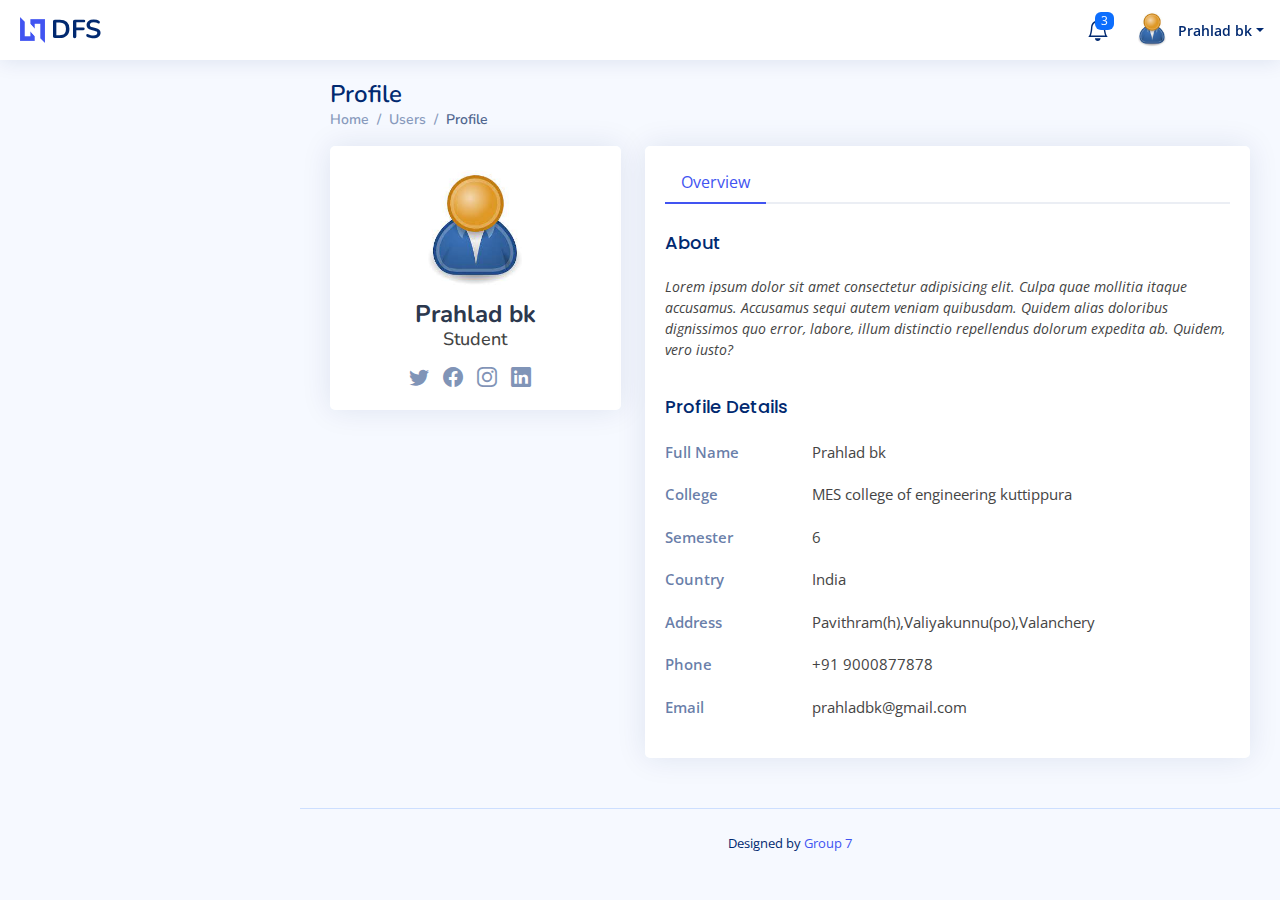
<file: ouruserprofile.html>
<!DOCTYPE html>
<html lang="en">

<head>
  <meta charset="utf-8">
  <meta content="width=device-width, initial-scale=1.0" name="viewport">

  <title>Student profile |DFS</title>
  <meta content="" name="description">
  <meta content="" name="keywords">

  <!-- Favicons -->
  <link href="assets/img/favicon.png" rel="icon">
  <link href="assets/img/apple-touch-icon.png" rel="apple-touch-icon">

  <!-- Google Fonts -->
  <link href="https://fonts.gstatic.com" rel="preconnect">
  <link href="https://fonts.googleapis.com/css?family=Open+Sans:300,300i,400,400i,600,600i,700,700i|Nunito:300,300i,400,400i,600,600i,700,700i|Poppins:300,300i,400,400i,500,500i,600,600i,700,700i" rel="stylesheet">

  <!-- Vendor CSS Files -->
  <link href="assets/vendor/bootstrap/css/bootstrap.min.css" rel="stylesheet">
  <link href="assets/vendor/bootstrap-icons/bootstrap-icons.css" rel="stylesheet">
  <link href="assets/vendor/boxicons/css/boxicons.min.css" rel="stylesheet">
  <link href="assets/vendor/quill/quill.snow.css" rel="stylesheet">
  <link href="assets/vendor/quill/quill.bubble.css" rel="stylesheet">
  <link href="assets/vendor/remixicon/remixicon.css" rel="stylesheet">
  <link href="assets/vendor/simple-datatables/style.css" rel="stylesheet">

 
  <link href="assets/css/style.css" rel="stylesheet">

</head>

<body>

  <!-- ======= Header ======= -->
  <header id="header" class="header fixed-top d-flex align-items-center">

    <div class="d-flex align-items-center justify-content-between">
      <a href="index.html" class="logo d-flex align-items-center">
        <img src="assets/img/logo.png" alt="">
        <span class="d-none d-lg-block">DFS</span>
      </a>
    </div>

    <nav class="header-nav ms-auto">
      <ul class="d-flex align-items-center">

        

        <li class="nav-item dropdown">

          <a class="nav-link nav-icon" href="#" data-bs-toggle="dropdown">
            <i class="bi bi-bell"></i>
            <span class="badge bg-primary badge-number">3</span>
          </a>

          <ul class="dropdown-menu dropdown-menu-end dropdown-menu-arrow notifications">
            <li class="dropdown-header">
              You have 3 new notifications
              <a href="#"><span class="badge rounded-pill bg-primary p-2 ms-2">View all</span></a>
            </li>
            <li>
              <hr class="dropdown-divider">
            </li>

            <li class="notification-item">
              <i class="bi bi-exclamation-circle text-warning"></i>
              <div>
                <h4>Duty Leave</h4>
                <p>As part for the placement day.</p>
                <p>30 min. ago</p>
              </div>
            </li>

            <li>
              <hr class="dropdown-divider">
            </li>

            <li class="notification-item">
              <i class="bi bi-x-circle text-danger"></i>
              <div>
                <h4>Sick Leave</h4>
                <p>	As I was suffering from fever...</p>
                <p>1 hr. ago</p>
              </div>
            </li>

            <li>
              <hr class="dropdown-divider">
            </li>

            <li class="notification-item">
              <i class="bi bi-check-circle text-success"></i>
              <div>
                <h4>Season ticket</h4>
                <p>Application for train ticket.</p>
                <p>2 hrs. ago</p>
              </div>
            </li>

            <li>
              <hr class="dropdown-divider">
            </li>

            <li>
              <hr class="dropdown-divider">
            </li>
            <li class="dropdown-footer">
              <a href="#">Show all notifications</a>
            </li>

          </ul>

        </li>

        <li class="nav-item dropdown pe-3">

          <a class="nav-link nav-profile d-flex align-items-center pe-0" href="#" data-bs-toggle="dropdown">
            <img src="assets/img/prof.jpg" alt="Profile" class="rounded-circle">
            <span class="d-none d-md-block dropdown-toggle ps-2">Prahlad bk</span>
          </a><!-- End Profile Iamge Icon -->

          <ul class="dropdown-menu dropdown-menu-end dropdown-menu-arrow profile">
            <li class="dropdown-header">
              <h6>Prahlad bk</h6>
              <span>Student</span>
            </li>
            <li>
              <hr class="dropdown-divider">
            </li>

            <li>
              <a class="dropdown-item d-flex align-items-center" href="users-profile.html">
                <i class="bi bi-person"></i>
                <span>My Profile</span>
              </a>
            </li>
            <li>
              <hr class="dropdown-divider">
            </li>
            <li>
              <hr class="dropdown-divider">
            </li>

        
            <li>
              <hr class="dropdown-divider">
            </li>

            <li>
              <a class="dropdown-item d-flex align-items-center" href="#">
                <i class="bi bi-box-arrow-right"></i>
                <span>Sign Out</span>
              </a>
            </li>

          </ul>
        </li>

      </ul>
    </nav>

  </header><!-- End Header -->

  
  <main id="main" class="main">

    <div class="pagetitle">
      <h1>Profile</h1>
      <nav>
        <ol class="breadcrumb">
          <li class="breadcrumb-item"><a href="index.html">Home</a></li>
          <li class="breadcrumb-item">Users</li>
          <li class="breadcrumb-item active">Profile</li>
        </ol>
      </nav>
    </div>

    <section class="section profile">
      <div class="row">
        <div class="col-xl-4">

          <div class="card">
            <div class="card-body profile-card pt-4 d-flex flex-column align-items-center">

              <img src="assets/img/prof.jpg" alt="Profile" class="rounded-circle">
              <h2>Prahlad bk</h2>
              <h3>Student</h3>
              <div class="social-links mt-2">
                <a href="#" class="twitter"><i class="bi bi-twitter"></i></a>
                <a href="#" class="facebook"><i class="bi bi-facebook"></i></a>
                <a href="#" class="instagram"><i class="bi bi-instagram"></i></a>
                <a href="#" class="linkedin"><i class="bi bi-linkedin"></i></a>
              </div>
            </div>
          </div>

        </div>

        <div class="col-xl-8">

          <div class="card">
            <div class="card-body pt-3">
              <!-- Bordered Tabs -->
              <ul class="nav nav-tabs nav-tabs-bordered">

                <li class="nav-item">
                  <button class="nav-link active" data-bs-toggle="tab" data-bs-target="#profile-overview">Overview</button>
                </li>

                
              </ul>
              <div class="tab-content pt-2">

                <div class="tab-pane fade show active profile-overview" id="profile-overview">
                  <h5 class="card-title">About</h5>
                  <p class="small fst-italic">Lorem ipsum dolor sit amet consectetur adipisicing elit. Culpa quae mollitia itaque accusamus. Accusamus sequi autem veniam quibusdam. Quidem alias doloribus dignissimos quo error, labore, illum distinctio repellendus dolorum expedita ab. Quidem, vero iusto?</p>

                  <h5 class="card-title">Profile Details</h5>

                  <div class="row">
                    <div class="col-lg-3 col-md-4 label ">Full Name</div>
                    <div class="col-lg-9 col-md-8">Prahlad bk</div>
                  </div>

                  <div class="row">
                    <div class="col-lg-3 col-md-4 label">College</div>
                    <div class="col-lg-9 col-md-8">MES college of engineering kuttippura</div>
                  </div>

                  <div class="row">
                    <div class="col-lg-3 col-md-4 label">Semester</div>
                    <div class="col-lg-9 col-md-8">6</div>
                  </div>

                  <div class="row">
                    <div class="col-lg-3 col-md-4 label">Country</div>
                    <div class="col-lg-9 col-md-8">India</div>
                  </div>

                  <div class="row">
                    <div class="col-lg-3 col-md-4 label">Address</div>
                    <div class="col-lg-9 col-md-8">Pavithram(h),Valiyakunnu(po),Valanchery</div>
                  </div>

                  <div class="row">
                    <div class="col-lg-3 col-md-4 label">Phone</div>
                    <div class="col-lg-9 col-md-8">+91 9000877878</div>
                  </div>

                  <div class="row">
                    <div class="col-lg-3 col-md-4 label">Email</div>
                    <div class="col-lg-9 col-md-8">prahladbk@gmail.com</div>
                  </div>

                </div>

                <div class="tab-pane fade profile-edit pt-3" id="profile-edit">

                  <!-- Profile Edit Form -->
                  <form>
                    <div class="row mb-3">
                      <label for="profileImage" class="col-md-4 col-lg-3 col-form-label">Profile Image</label>
                      <div class="col-md-8 col-lg-9">
                        <img src="assets/img/profile-img.jpg" alt="Profile">
                        <div class="pt-2">
                          <a href="#" class="btn btn-primary btn-sm" title="Upload new profile image"><i class="bi bi-upload"></i></a>
                          <a href="#" class="btn btn-danger btn-sm" title="Remove my profile image"><i class="bi bi-trash"></i></a>
                        </div>
                      </div>
                    </div>

                    <div class="row mb-3">
                      <label for="fullName" class="col-md-4 col-lg-3 col-form-label">Full Name</label>
                      <div class="col-md-8 col-lg-9">
                        <input name="fullName" type="text" class="form-control" id="fullName" value="Kevin Anderson">
                      </div>
                    </div>

                    
                    <div class="row mb-3">
                      <label for="company" class="col-md-4 col-lg-3 col-form-label">Company</label>
                      <div class="col-md-8 col-lg-9">
                        <input name="company" type="text" class="form-control" id="company" value="Lueilwitz, Wisoky and Leuschke">
                      </div>
                    </div>

                    <div class="row mb-3">
                      <label for="Job" class="col-md-4 col-lg-3 col-form-label">Job</label>
                      <div class="col-md-8 col-lg-9">
                        <input name="job" type="text" class="form-control" id="Job" value="Web Designer">
                      </div>
                    </div>

                    <div class="row mb-3">
                      <label for="Country" class="col-md-4 col-lg-3 col-form-label">Country</label>
                      <div class="col-md-8 col-lg-9">
                        <input name="country" type="text" class="form-control" id="Country" value="USA">
                      </div>
                    </div>

                    <div class="row mb-3">
                      <label for="Address" class="col-md-4 col-lg-3 col-form-label">Address</label>
                      <div class="col-md-8 col-lg-9">
                        <input name="address" type="text" class="form-control" id="Address" value="A108 Adam Street, New York, NY 535022">
                      </div>
                    </div>

                    <div class="row mb-3">
                      <label for="Phone" class="col-md-4 col-lg-3 col-form-label">Phone</label>
                      <div class="col-md-8 col-lg-9">
                        <input name="phone" type="text" class="form-control" id="Phone" value="(436) 486-3538 x29071">
                      </div>
                    </div>

                    <div class="row mb-3">
                      <label for="Email" class="col-md-4 col-lg-3 col-form-label">Email</label>
                      <div class="col-md-8 col-lg-9">
                        <input name="email" type="email" class="form-control" id="Email" value="k.anderson@example.com">
                      </div>
                    </div>

                    <div class="row mb-3">
                      <label for="Twitter" class="col-md-4 col-lg-3 col-form-label">Twitter Profile</label>
                      <div class="col-md-8 col-lg-9">
                        <input name="twitter" type="text" class="form-control" id="Twitter" value="https://twitter.com/#">
                      </div>
                    </div>

                    <div class="row mb-3">
                      <label for="Facebook" class="col-md-4 col-lg-3 col-form-label">Facebook Profile</label>
                      <div class="col-md-8 col-lg-9">
                        <input name="facebook" type="text" class="form-control" id="Facebook" value="https://facebook.com/#">
                      </div>
                    </div>

                    <div class="row mb-3">
                      <label for="Instagram" class="col-md-4 col-lg-3 col-form-label">Instagram Profile</label>
                      <div class="col-md-8 col-lg-9">
                        <input name="instagram" type="text" class="form-control" id="Instagram" value="https://instagram.com/#">
                      </div>
                    </div>

                    <div class="row mb-3">
                      <label for="Linkedin" class="col-md-4 col-lg-3 col-form-label">Linkedin Profile</label>
                      <div class="col-md-8 col-lg-9">
                        <input name="linkedin" type="text" class="form-control" id="Linkedin" value="https://linkedin.com/#">
                      </div>
                    </div>

                    <div class="text-center">
                      <button type="submit" class="btn btn-primary">Save Changes</button>
                    </div>
                  </form><!-- End Profile Edit Form -->

                </div>

                <div class="tab-pane fade pt-3" id="profile-settings">

                  <!-- Settings Form -->
                  <form>

                    <div class="row mb-3">
                      <label for="fullName" class="col-md-4 col-lg-3 col-form-label">Email Notifications</label>
                      <div class="col-md-8 col-lg-9">
                        <div class="form-check">
                          <input class="form-check-input" type="checkbox" id="changesMade" checked>
                          <label class="form-check-label" for="changesMade">
                            Changes made to your account
                          </label>
                        </div>
                        <div class="form-check">
                          <input class="form-check-input" type="checkbox" id="newProducts" checked>
                          <label class="form-check-label" for="newProducts">
                            Information on new products and services
                          </label>
                        </div>
                        <div class="form-check">
                          <input class="form-check-input" type="checkbox" id="proOffers">
                          <label class="form-check-label" for="proOffers">
                            Marketing and promo offers
                          </label>
                        </div>
                        <div class="form-check">
                          <input class="form-check-input" type="checkbox" id="securityNotify" checked disabled>
                          <label class="form-check-label" for="securityNotify">
                            Security alerts
                          </label>
                        </div>
                      </div>
                    </div>

                    <div class="text-center">
                      <button type="submit" class="btn btn-primary">Save Changes</button>
                    </div>
                  </form><!-- End settings Form -->

                </div>

                <div class="tab-pane fade pt-3" id="profile-change-password">
                  <!-- Change Password Form -->
                  <form>

                    <div class="row mb-3">
                      <label for="currentPassword" class="col-md-4 col-lg-3 col-form-label">Current Password</label>
                      <div class="col-md-8 col-lg-9">
                        <input name="password" type="password" class="form-control" id="currentPassword">
                      </div>
                    </div>

                    <div class="row mb-3">
                      <label for="newPassword" class="col-md-4 col-lg-3 col-form-label">New Password</label>
                      <div class="col-md-8 col-lg-9">
                        <input name="newpassword" type="password" class="form-control" id="newPassword">
                      </div>
                    </div>

                    <div class="row mb-3">
                      <label for="renewPassword" class="col-md-4 col-lg-3 col-form-label">Re-enter New Password</label>
                      <div class="col-md-8 col-lg-9">
                        <input name="renewpassword" type="password" class="form-control" id="renewPassword">
                      </div>
                    </div>

                    <div class="text-center">
                      <button type="submit" class="btn btn-primary">Change Password</button>
                    </div>
                  </form><!-- End Change Password Form -->

                </div>

              </div><!-- End Bordered Tabs -->

            </div>
          </div>

        </div>
      </div>
    </section>

  </main>
  <!-- End #main -->

  <!-- ======= Footer ======= -->
  <footer id="footer" class="footer">
    
    <div class="credits">
      Designed by <a href="#">Group 7</a>
    </div>
  </footer><!-- End Footer -->

  <a href="#" class="back-to-top d-flex align-items-center justify-content-center"><i class="bi bi-arrow-up-short"></i></a>

  <!-- Vendor JS Files -->
  <script src="assets/vendor/apexcharts/apexcharts.min.js"></script>
  <script src="assets/vendor/bootstrap/js/bootstrap.bundle.min.js"></script>
  <script src="assets/vendor/chart.js/chart.min.js"></script>
  <script src="assets/vendor/echarts/echarts.min.js"></script>
  <script src="assets/vendor/quill/quill.min.js"></script>
  <script src="assets/vendor/simple-datatables/simple-datatables.js"></script>
  <script src="assets/vendor/tinymce/tinymce.min.js"></script>
  <script src="assets/vendor/php-email-form/validate.js"></script>

  <!-- Template Main JS File -->
  <script src="assets/js/main.js"></script>

</body>

</html>
</file>
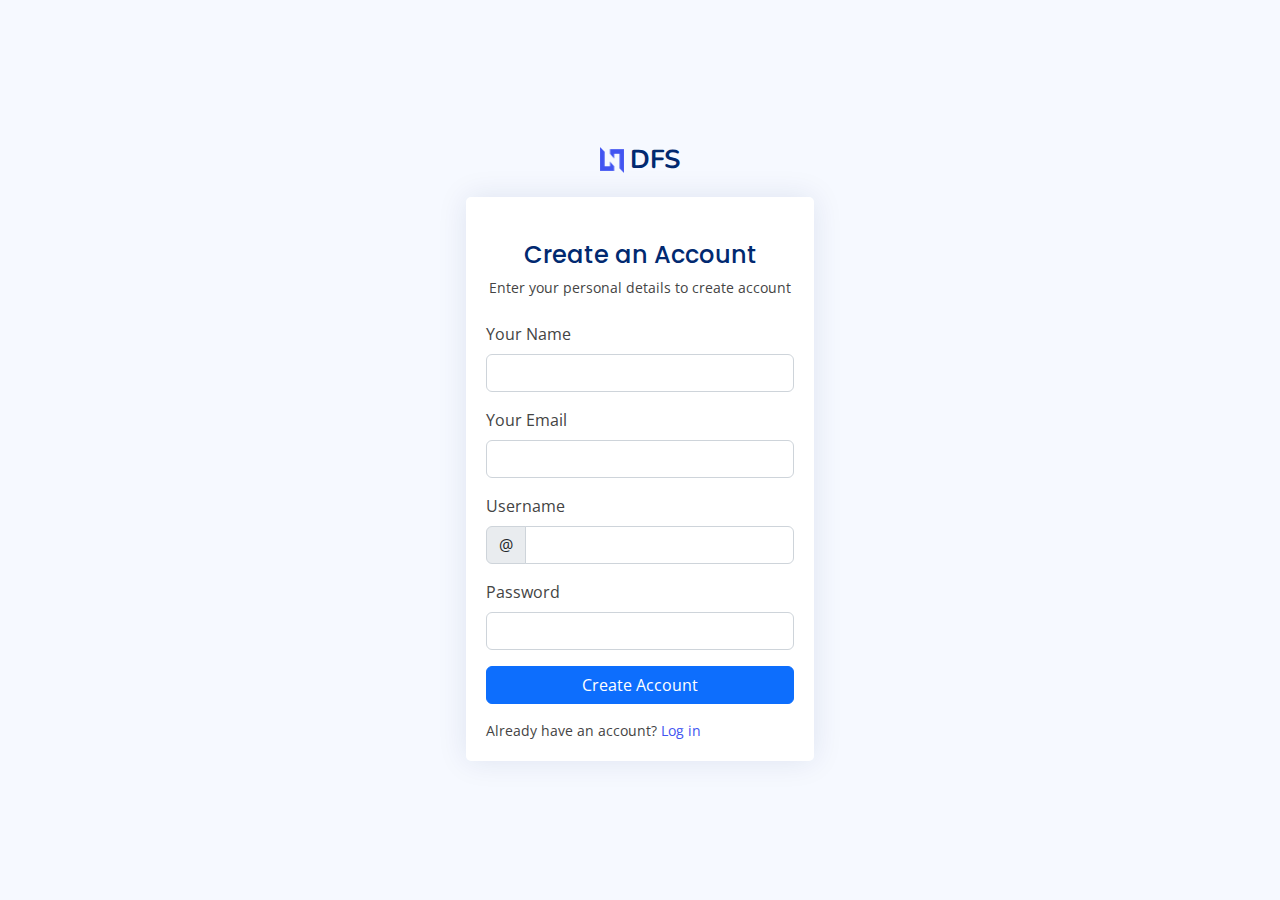
<file: pages-register.html>
<!DOCTYPE html>
<html lang="en">

<head>
  <meta charset="utf-8">
  <meta content="width=device-width, initial-scale=1.0" name="viewport">

  <title>Sign Up page | DFS</title>
  <meta content="" name="description">
  <meta content="" name="keywords">

  <!-- Favicons -->
  <link href="assets/img/favicon.png" rel="icon">
  <link href="assets/img/apple-touch-icon.png" rel="apple-touch-icon">

  <!-- Google Fonts -->
  <link href="https://fonts.gstatic.com" rel="preconnect">
  <link href="https://fonts.googleapis.com/css?family=Open+Sans:300,300i,400,400i,600,600i,700,700i|Nunito:300,300i,400,400i,600,600i,700,700i|Poppins:300,300i,400,400i,500,500i,600,600i,700,700i" rel="stylesheet">

  <!-- Vendor CSS Files -->
  <link href="assets/vendor/bootstrap/css/bootstrap.min.css" rel="stylesheet">
  <link href="assets/vendor/bootstrap-icons/bootstrap-icons.css" rel="stylesheet">
  <link href="assets/vendor/boxicons/css/boxicons.min.css" rel="stylesheet">
  <link href="assets/vendor/quill/quill.snow.css" rel="stylesheet">
  <link href="assets/vendor/quill/quill.bubble.css" rel="stylesheet">
  <link href="assets/vendor/remixicon/remixicon.css" rel="stylesheet">
  <link href="assets/vendor/simple-datatables/style.css" rel="stylesheet">

  <!-- Template Main CSS File -->
  <link href="assets/css/style.css" rel="stylesheet">

</head>

<body>

  <main>
    <div class="container">

      <section class="section register min-vh-100 d-flex flex-column align-items-center justify-content-center py-4">
        <div class="container">
          <div class="row justify-content-center">
            <div class="col-lg-4 col-md-6 d-flex flex-column align-items-center justify-content-center">

              <div class="d-flex justify-content-center py-4">
                <a href="index.html" class="logo d-flex align-items-center w-auto">
                  <img src="assets/img/logo.png" alt="">
                  <span class="d-none d-lg-block">DFS</span>
                </a>
              </div><!-- End Logo -->

              <div class="card mb-3">

                <div class="card-body">

                  <div class="pt-4 pb-2">
                    <h5 class="card-title text-center pb-0 fs-4">Create an Account</h5>
                    <p class="text-center small">Enter your personal details to create account</p>
                  </div>

                  <form class="row g-3 needs-validation" novalidate>
                    <div class="col-12">
                      <label for="yourName" class="form-label">Your Name</label>
                      <input type="text" name="name" class="form-control" id="yourName" required>
                      <div class="invalid-feedback">Please, enter your name!</div>
                    </div>

                    <div class="col-12">
                      <label for="yourEmail" class="form-label">Your Email</label>
                      <input type="email" name="email" class="form-control" id="yourEmail" required>
                      <div class="invalid-feedback">Please enter a valid Email adddress!</div>
                    </div>

                    <div class="col-12">
                      <label for="yourUsername" class="form-label">Username</label>
                      <div class="input-group has-validation">
                        <span class="input-group-text" id="inputGroupPrepend">@</span>
                        <input type="text" name="username" class="form-control" id="yourUsername" required>
                        <div class="invalid-feedback">Please choose a username.</div>
                      </div>
                    </div>

                    <div class="col-12">
                      <label for="yourPassword" class="form-label">Password</label>
                      <input type="password" name="password" class="form-control" id="yourPassword" required>
                      <div class="invalid-feedback">Please enter your password!</div>
                    </div>

                    
                    <div class="col-12">
                      <button class="btn btn-primary w-100" type="submit">Create Account</button>
                    </div>
                    <div class="col-12">
                      <p class="small mb-0">Already have an account? <a href="pages-login.html">Log in</a></p>
                    </div>
                  </form>

                </div>
              </div>

             

            </div>
          </div>
        </div>

      </section>

    </div>
  </main><!-- End #main -->

  <a href="#" class="back-to-top d-flex align-items-center justify-content-center"><i class="bi bi-arrow-up-short"></i></a>

  <!-- Vendor JS Files -->
  <script src="assets/vendor/apexcharts/apexcharts.min.js"></script>
  <script src="assets/vendor/bootstrap/js/bootstrap.bundle.min.js"></script>
  <script src="assets/vendor/chart.js/chart.min.js"></script>
  <script src="assets/vendor/echarts/echarts.min.js"></script>
  <script src="assets/vendor/quill/quill.min.js"></script>
  <script src="assets/vendor/simple-datatables/simple-datatables.js"></script>
  <script src="assets/vendor/tinymce/tinymce.min.js"></script>
  <script src="assets/vendor/php-email-form/validate.js"></script>

  <!-- Template Main JS File -->
  <script src="assets/js/main.js"></script>

</body>

</html>
</file>
<file: assets/vendor/quill/quill.snow.css>
/*!
 * Quill Editor v1.3.7
 * https://quilljs.com/
 * Copyright (c) 2014, Jason Chen
 * Copyright (c) 2013, salesforce.com
 */
.ql-container {
  box-sizing: border-box;
  font-family: Helvetica, Arial, sans-serif;
  font-size: 13px;
  height: 100%;
  margin: 0px;
  position: relative;
}
.ql-container.ql-disabled .ql-tooltip {
  visibility: hidden;
}
.ql-container.ql-disabled .ql-editor ul[data-checked] > li::before {
  pointer-events: none;
}
.ql-clipboard {
  left: -100000px;
  height: 1px;
  overflow-y: hidden;
  position: absolute;
  top: 50%;
}
.ql-clipboard p {
  margin: 0;
  padding: 0;
}
.ql-editor {
  box-sizing: border-box;
  line-height: 1.42;
  height: 100%;
  outline: none;
  overflow-y: auto;
  padding: 12px 15px;
  tab-size: 4;
  -moz-tab-size: 4;
  text-align: left;
  white-space: pre-wrap;
  word-wrap: break-word;
}
.ql-editor > * {
  cursor: text;
}
.ql-editor p,
.ql-editor ol,
.ql-editor ul,
.ql-editor pre,
.ql-editor blockquote,
.ql-editor h1,
.ql-editor h2,
.ql-editor h3,
.ql-editor h4,
.ql-editor h5,
.ql-editor h6 {
  margin: 0;
  padding: 0;
  counter-reset: list-1 list-2 list-3 list-4 list-5 list-6 list-7 list-8 list-9;
}
.ql-editor ol,
.ql-editor ul {
  padding-left: 1.5em;
}
.ql-editor ol > li,
.ql-editor ul > li {
  list-style-type: none;
}
.ql-editor ul > li::before {
  content: '\2022';
}
.ql-editor ul[data-checked=true],
.ql-editor ul[data-checked=false] {
  pointer-events: none;
}
.ql-editor ul[data-checked=true] > li *,
.ql-editor ul[data-checked=false] > li * {
  pointer-events: all;
}
.ql-editor ul[data-checked=true] > li::before,
.ql-editor ul[data-checked=false] > li::before {
  color: #777;
  cursor: pointer;
  pointer-events: all;
}
.ql-editor ul[data-checked=true] > li::before {
  content: '\2611';
}
.ql-editor ul[data-checked=false] > li::before {
  content: '\2610';
}
.ql-editor li::before {
  display: inline-block;
  white-space: nowrap;
  width: 1.2em;
}
.ql-editor li:not(.ql-direction-rtl)::before {
  margin-left: -1.5em;
  margin-right: 0.3em;
  text-align: right;
}
.ql-editor li.ql-direction-rtl::before {
  margin-left: 0.3em;
  margin-right: -1.5em;
}
.ql-editor ol li:not(.ql-direction-rtl),
.ql-editor ul li:not(.ql-direction-rtl) {
  padding-left: 1.5em;
}
.ql-editor ol li.ql-direction-rtl,
.ql-editor ul li.ql-direction-rtl {
  padding-right: 1.5em;
}
.ql-editor ol li {
  counter-reset: list-1 list-2 list-3 list-4 list-5 list-6 list-7 list-8 list-9;
  counter-increment: list-0;
}
.ql-editor ol li:before {
  content: counter(list-0, decimal) '. ';
}
.ql-editor ol li.ql-indent-1 {
  counter-increment: list-1;
}
.ql-editor ol li.ql-indent-1:before {
  content: counter(list-1, lower-alpha) '. ';
}
.ql-editor ol li.ql-indent-1 {
  counter-reset: list-2 list-3 list-4 list-5 list-6 list-7 list-8 list-9;
}
.ql-editor ol li.ql-indent-2 {
  counter-increment: list-2;
}
.ql-editor ol li.ql-indent-2:before {
  content: counter(list-2, lower-roman) '. ';
}
.ql-editor ol li.ql-indent-2 {
  counter-reset: list-3 list-4 list-5 list-6 list-7 list-8 list-9;
}
.ql-editor ol li.ql-indent-3 {
  counter-increment: list-3;
}
.ql-editor ol li.ql-indent-3:before {
  content: counter(list-3, decimal) '. ';
}
.ql-editor ol li.ql-indent-3 {
  counter-reset: list-4 list-5 list-6 list-7 list-8 list-9;
}
.ql-editor ol li.ql-indent-4 {
  counter-increment: list-4;
}
.ql-editor ol li.ql-indent-4:before {
  content: counter(list-4, lower-alpha) '. ';
}
.ql-editor ol li.ql-indent-4 {
  counter-reset: list-5 list-6 list-7 list-8 list-9;
}
.ql-editor ol li.ql-indent-5 {
  counter-increment: list-5;
}
.ql-editor ol li.ql-indent-5:before {
  content: counter(list-5, lower-roman) '. ';
}
.ql-editor ol li.ql-indent-5 {
  counter-reset: list-6 list-7 list-8 list-9;
}
.ql-editor ol li.ql-indent-6 {
  counter-increment: list-6;
}
.ql-editor ol li.ql-indent-6:before {
  content: counter(list-6, decimal) '. ';
}
.ql-editor ol li.ql-indent-6 {
  counter-reset: list-7 list-8 list-9;
}
.ql-editor ol li.ql-indent-7 {
  counter-increment: list-7;
}
.ql-editor ol li.ql-indent-7:before {
  content: counter(list-7, lower-alpha) '. ';
}
.ql-editor ol li.ql-indent-7 {
  counter-reset: list-8 list-9;
}
.ql-editor ol li.ql-indent-8 {
  counter-increment: list-8;
}
.ql-editor ol li.ql-indent-8:before {
  content: counter(list-8, lower-roman) '. ';
}
.ql-editor ol li.ql-indent-8 {
  counter-reset: list-9;
}
.ql-editor ol li.ql-indent-9 {
  counter-increment: list-9;
}
.ql-editor ol li.ql-indent-9:before {
  content: counter(list-9, decimal) '. ';
}
.ql-editor .ql-indent-1:not(.ql-direction-rtl) {
  padding-left: 3em;
}
.ql-editor li.ql-indent-1:not(.ql-direction-rtl) {
  padding-left: 4.5em;
}
.ql-editor .ql-indent-1.ql-direction-rtl.ql-align-right {
  padding-right: 3em;
}
.ql-editor li.ql-indent-1.ql-direction-rtl.ql-align-right {
  padding-right: 4.5em;
}
.ql-editor .ql-indent-2:not(.ql-direction-rtl) {
  padding-left: 6em;
}
.ql-editor li.ql-indent-2:not(.ql-direction-rtl) {
  padding-left: 7.5em;
}
.ql-editor .ql-indent-2.ql-direction-rtl.ql-align-right {
  padding-right: 6em;
}
.ql-editor li.ql-indent-2.ql-direction-rtl.ql-align-right {
  padding-right: 7.5em;
}
.ql-editor .ql-indent-3:not(.ql-direction-rtl) {
  padding-left: 9em;
}
.ql-editor li.ql-indent-3:not(.ql-direction-rtl) {
  padding-left: 10.5em;
}
.ql-editor .ql-indent-3.ql-direction-rtl.ql-align-right {
  padding-right: 9em;
}
.ql-editor li.ql-indent-3.ql-direction-rtl.ql-align-right {
  padding-right: 10.5em;
}
.ql-editor .ql-indent-4:not(.ql-direction-rtl) {
  padding-left: 12em;
}
.ql-editor li.ql-indent-4:not(.ql-direction-rtl) {
  padding-left: 13.5em;
}
.ql-editor .ql-indent-4.ql-direction-rtl.ql-align-right {
  padding-right: 12em;
}
.ql-editor li.ql-indent-4.ql-direction-rtl.ql-align-right {
  padding-right: 13.5em;
}
.ql-editor .ql-indent-5:not(.ql-direction-rtl) {
  padding-left: 15em;
}
.ql-editor li.ql-indent-5:not(.ql-direction-rtl) {
  padding-left: 16.5em;
}
.ql-editor .ql-indent-5.ql-direction-rtl.ql-align-right {
  padding-right: 15em;
}
.ql-editor li.ql-indent-5.ql-direction-rtl.ql-align-right {
  padding-right: 16.5em;
}
.ql-editor .ql-indent-6:not(.ql-direction-rtl) {
  padding-left: 18em;
}
.ql-editor li.ql-indent-6:not(.ql-direction-rtl) {
  padding-left: 19.5em;
}
.ql-editor .ql-indent-6.ql-direction-rtl.ql-align-right {
  padding-right: 18em;
}
.ql-editor li.ql-indent-6.ql-direction-rtl.ql-align-right {
  padding-right: 19.5em;
}
.ql-editor .ql-indent-7:not(.ql-direction-rtl) {
  padding-left: 21em;
}
.ql-editor li.ql-indent-7:not(.ql-direction-rtl) {
  padding-left: 22.5em;
}
.ql-editor .ql-indent-7.ql-direction-rtl.ql-align-right {
  padding-right: 21em;
}
.ql-editor li.ql-indent-7.ql-direction-rtl.ql-align-right {
  padding-right: 22.5em;
}
.ql-editor .ql-indent-8:not(.ql-direction-rtl) {
  padding-left: 24em;
}
.ql-editor li.ql-indent-8:not(.ql-direction-rtl) {
  padding-left: 25.5em;
}
.ql-editor .ql-indent-8.ql-direction-rtl.ql-align-right {
  padding-right: 24em;
}
.ql-editor li.ql-indent-8.ql-direction-rtl.ql-align-right {
  padding-right: 25.5em;
}
.ql-editor .ql-indent-9:not(.ql-direction-rtl) {
  padding-left: 27em;
}
.ql-editor li.ql-indent-9:not(.ql-direction-rtl) {
  padding-left: 28.5em;
}
.ql-editor .ql-indent-9.ql-direction-rtl.ql-align-right {
  padding-right: 27em;
}
.ql-editor li.ql-indent-9.ql-direction-rtl.ql-align-right {
  padding-right: 28.5em;
}
.ql-editor .ql-video {
  display: block;
  max-width: 100%;
}
.ql-editor .ql-video.ql-align-center {
  margin: 0 auto;
}
.ql-editor .ql-video.ql-align-right {
  margin: 0 0 0 auto;
}
.ql-editor .ql-bg-black {
  background-color: #000;
}
.ql-editor .ql-bg-red {
  background-color: #e60000;
}
.ql-editor .ql-bg-orange {
  background-color: #f90;
}
.ql-editor .ql-bg-yellow {
  background-color: #ff0;
}
.ql-editor .ql-bg-green {
  background-color: #008a00;
}
.ql-editor .ql-bg-blue {
  background-color: #06c;
}
.ql-editor .ql-bg-purple {
  background-color: #93f;
}
.ql-editor .ql-color-white {
  color: #fff;
}
.ql-editor .ql-color-red {
  color: #e60000;
}
.ql-editor .ql-color-orange {
  color: #f90;
}
.ql-editor .ql-color-yellow {
  color: #ff0;
}
.ql-editor .ql-color-green {
  color: #008a00;
}
.ql-editor .ql-color-blue {
  color: #06c;
}
.ql-editor .ql-color-purple {
  color: #93f;
}
.ql-editor .ql-font-serif {
  font-family: Georgia, Times New Roman, serif;
}
.ql-editor .ql-font-monospace {
  font-family: Monaco, Courier New, monospace;
}
.ql-editor .ql-size-small {
  font-size: 0.75em;
}
.ql-editor .ql-size-large {
  font-size: 1.5em;
}
.ql-editor .ql-size-huge {
  font-size: 2.5em;
}
.ql-editor .ql-direction-rtl {
  direction: rtl;
  text-align: inherit;
}
.ql-editor .ql-align-center {
  text-align: center;
}
.ql-editor .ql-align-justify {
  text-align: justify;
}
.ql-editor .ql-align-right {
  text-align: right;
}
.ql-editor.ql-blank::before {
  color: rgba(0,0,0,0.6);
  content: attr(data-placeholder);
  font-style: italic;
  left: 15px;
  pointer-events: none;
  position: absolute;
  right: 15px;
}
.ql-snow.ql-toolbar:after,
.ql-snow .ql-toolbar:after {
  clear: both;
  content: '';
  display: table;
}
.ql-snow.ql-toolbar button,
.ql-snow .ql-toolbar button {
  background: none;
  border: none;
  cursor: pointer;
  display: inline-block;
  float: left;
  height: 24px;
  padding: 3px 5px;
  width: 28px;
}
.ql-snow.ql-toolbar button svg,
.ql-snow .ql-toolbar button svg {
  float: left;
  height: 100%;
}
.ql-snow.ql-toolbar button:active:hover,
.ql-snow .ql-toolbar button:active:hover {
  outline: none;
}
.ql-snow.ql-toolbar input.ql-image[type=file],
.ql-snow .ql-toolbar input.ql-image[type=file] {
  display: none;
}
.ql-snow.ql-toolbar button:hover,
.ql-snow .ql-toolbar button:hover,
.ql-snow.ql-toolbar button:focus,
.ql-snow .ql-toolbar button:focus,
.ql-snow.ql-toolbar button.ql-active,
.ql-snow .ql-toolbar button.ql-active,
.ql-snow.ql-toolbar .ql-picker-label:hover,
.ql-snow .ql-toolbar .ql-picker-label:hover,
.ql-snow.ql-toolbar .ql-picker-label.ql-active,
.ql-snow .ql-toolbar .ql-picker-label.ql-active,
.ql-snow.ql-toolbar .ql-picker-item:hover,
.ql-snow .ql-toolbar .ql-picker-item:hover,
.ql-snow.ql-toolbar .ql-picker-item.ql-selected,
.ql-snow .ql-toolbar .ql-picker-item.ql-selected {
  color: #06c;
}
.ql-snow.ql-toolbar button:hover .ql-fill,
.ql-snow .ql-toolbar button:hover .ql-fill,
.ql-snow.ql-toolbar button:focus .ql-fill,
.ql-snow .ql-toolbar button:focus .ql-fill,
.ql-snow.ql-toolbar button.ql-active .ql-fill,
.ql-snow .ql-toolbar button.ql-active .ql-fill,
.ql-snow.ql-toolbar .ql-picker-label:hover .ql-fill,
.ql-snow .ql-toolbar .ql-picker-label:hover .ql-fill,
.ql-snow.ql-toolbar .ql-picker-label.ql-active .ql-fill,
.ql-snow .ql-toolbar .ql-picker-label.ql-active .ql-fill,
.ql-snow.ql-toolbar .ql-picker-item:hover .ql-fill,
.ql-snow .ql-toolbar .ql-picker-item:hover .ql-fill,
.ql-snow.ql-toolbar .ql-picker-item.ql-selected .ql-fill,
.ql-snow .ql-toolbar .ql-picker-item.ql-selected .ql-fill,
.ql-snow.ql-toolbar button:hover .ql-stroke.ql-fill,
.ql-snow .ql-toolbar button:hover .ql-stroke.ql-fill,
.ql-snow.ql-toolbar button:focus .ql-stroke.ql-fill,
.ql-snow .ql-toolbar button:focus .ql-stroke.ql-fill,
.ql-snow.ql-toolbar button.ql-active .ql-stroke.ql-fill,
.ql-snow .ql-toolbar button.ql-active .ql-stroke.ql-fill,
.ql-snow.ql-toolbar .ql-picker-label:hover .ql-stroke.ql-fill,
.ql-snow .ql-toolbar .ql-picker-label:hover .ql-stroke.ql-fill,
.ql-snow.ql-toolbar .ql-picker-label.ql-active .ql-stroke.ql-fill,
.ql-snow .ql-toolbar .ql-picker-label.ql-active .ql-stroke.ql-fill,
.ql-snow.ql-toolbar .ql-picker-item:hover .ql-stroke.ql-fill,
.ql-snow .ql-toolbar .ql-picker-item:hover .ql-stroke.ql-fill,
.ql-snow.ql-toolbar .ql-picker-item.ql-selected .ql-stroke.ql-fill,
.ql-snow .ql-toolbar .ql-picker-item.ql-selected .ql-stroke.ql-fill {
  fill: #06c;
}
.ql-snow.ql-toolbar button:hover .ql-stroke,
.ql-snow .ql-toolbar button:hover .ql-stroke,
.ql-snow.ql-toolbar button:focus .ql-stroke,
.ql-snow .ql-toolbar button:focus .ql-stroke,
.ql-snow.ql-toolbar button.ql-active .ql-stroke,
.ql-snow .ql-toolbar button.ql-active .ql-stroke,
.ql-snow.ql-toolbar .ql-picker-label:hover .ql-stroke,
.ql-snow .ql-toolbar .ql-picker-label:hover .ql-stroke,
.ql-snow.ql-toolbar .ql-picker-label.ql-active .ql-stroke,
.ql-snow .ql-toolbar .ql-picker-label.ql-active .ql-stroke,
.ql-snow.ql-toolbar .ql-picker-item:hover .ql-stroke,
.ql-snow .ql-toolbar .ql-picker-item:hover .ql-stroke,
.ql-snow.ql-toolbar .ql-picker-item.ql-selected .ql-stroke,
.ql-snow .ql-toolbar .ql-picker-item.ql-selected .ql-stroke,
.ql-snow.ql-toolbar button:hover .ql-stroke-miter,
.ql-snow .ql-toolbar button:hover .ql-stroke-miter,
.ql-snow.ql-toolbar button:focus .ql-stroke-miter,
.ql-snow .ql-toolbar button:focus .ql-stroke-miter,
.ql-snow.ql-toolbar button.ql-active .ql-stroke-miter,
.ql-snow .ql-toolbar button.ql-active .ql-stroke-miter,
.ql-snow.ql-toolbar .ql-picker-label:hover .ql-stroke-miter,
.ql-snow .ql-toolbar .ql-picker-label:hover .ql-stroke-miter,
.ql-snow.ql-toolbar .ql-picker-label.ql-active .ql-stroke-miter,
.ql-snow .ql-toolbar .ql-picker-label.ql-active .ql-stroke-miter,
.ql-snow.ql-toolbar .ql-picker-item:hover .ql-stroke-miter,
.ql-snow .ql-toolbar .ql-picker-item:hover .ql-stroke-miter,
.ql-snow.ql-toolbar .ql-picker-item.ql-selected .ql-stroke-miter,
.ql-snow .ql-toolbar .ql-picker-item.ql-selected .ql-stroke-miter {
  stroke: #06c;
}
@media (pointer: coarse) {
  .ql-snow.ql-toolbar button:hover:not(.ql-active),
  .ql-snow .ql-toolbar button:hover:not(.ql-active) {
    color: #444;
  }
  .ql-snow.ql-toolbar button:hover:not(.ql-active) .ql-fill,
  .ql-snow .ql-toolbar button:hover:not(.ql-active) .ql-fill,
  .ql-snow.ql-toolbar button:hover:not(.ql-active) .ql-stroke.ql-fill,
  .ql-snow .ql-toolbar button:hover:not(.ql-active) .ql-stroke.ql-fill {
    fill: #444;
  }
  .ql-snow.ql-toolbar button:hover:not(.ql-active) .ql-stroke,
  .ql-snow .ql-toolbar button:hover:not(.ql-active) .ql-stroke,
  .ql-snow.ql-toolbar button:hover:not(.ql-active) .ql-stroke-miter,
  .ql-snow .ql-toolbar button:hover:not(.ql-active) .ql-stroke-miter {
    stroke: #444;
  }
}
.ql-snow {
  box-sizing: border-box;
}
.ql-snow * {
  box-sizing: border-box;
}
.ql-snow .ql-hidden {
  display: none;
}
.ql-snow .ql-out-bottom,
.ql-snow .ql-out-top {
  visibility: hidden;
}
.ql-snow .ql-tooltip {
  position: absolute;
  transform: translateY(10px);
}
.ql-snow .ql-tooltip a {
  cursor: pointer;
  text-decoration: none;
}
.ql-snow .ql-tooltip.ql-flip {
  transform: translateY(-10px);
}
.ql-snow .ql-formats {
  display: inline-block;
  vertical-align: middle;
}
.ql-snow .ql-formats:after {
  clear: both;
  content: '';
  display: table;
}
.ql-snow .ql-stroke {
  fill: none;
  stroke: #444;
  stroke-linecap: round;
  stroke-linejoin: round;
  stroke-width: 2;
}
.ql-snow .ql-stroke-miter {
  fill: none;
  stroke: #444;
  stroke-miterlimit: 10;
  stroke-width: 2;
}
.ql-snow .ql-fill,
.ql-snow .ql-stroke.ql-fill {
  fill: #444;
}
.ql-snow .ql-empty {
  fill: none;
}
.ql-snow .ql-even {
  fill-rule: evenodd;
}
.ql-snow .ql-thin,
.ql-snow .ql-stroke.ql-thin {
  stroke-width: 1;
}
.ql-snow .ql-transparent {
  opacity: 0.4;
}
.ql-snow .ql-direction svg:last-child {
  display: none;
}
.ql-snow .ql-direction.ql-active svg:last-child {
  display: inline;
}
.ql-snow .ql-direction.ql-active svg:first-child {
  display: none;
}
.ql-snow .ql-editor h1 {
  font-size: 2em;
}
.ql-snow .ql-editor h2 {
  font-size: 1.5em;
}
.ql-snow .ql-editor h3 {
  font-size: 1.17em;
}
.ql-snow .ql-editor h4 {
  font-size: 1em;
}
.ql-snow .ql-editor h5 {
  font-size: 0.83em;
}
.ql-snow .ql-editor h6 {
  font-size: 0.67em;
}
.ql-snow .ql-editor a {
  text-decoration: underline;
}
.ql-snow .ql-editor blockquote {
  border-left: 4px solid #ccc;
  margin-bottom: 5px;
  margin-top: 5px;
  padding-left: 16px;
}
.ql-snow .ql-editor code,
.ql-snow .ql-editor pre {
  background-color: #f0f0f0;
  border-radius: 3px;
}
.ql-snow .ql-editor pre {
  white-space: pre-wrap;
  margin-bottom: 5px;
  margin-top: 5px;
  padding: 5px 10px;
}
.ql-snow .ql-editor code {
  font-size: 85%;
  padding: 2px 4px;
}
.ql-snow .ql-editor pre.ql-syntax {
  background-color: #23241f;
  color: #f8f8f2;
  overflow: visible;
}
.ql-snow .ql-editor img {
  max-width: 100%;
}
.ql-snow .ql-picker {
  color: #444;
  display: inline-block;
  float: left;
  font-size: 14px;
  font-weight: 500;
  height: 24px;
  position: relative;
  vertical-align: middle;
}
.ql-snow .ql-picker-label {
  cursor: pointer;
  display: inline-block;
  height: 100%;
  padding-left: 8px;
  padding-right: 2px;
  position: relative;
  width: 100%;
}
.ql-snow .ql-picker-label::before {
  display: inline-block;
  line-height: 22px;
}
.ql-snow .ql-picker-options {
  background-color: #fff;
  display: none;
  min-width: 100%;
  padding: 4px 8px;
  position: absolute;
  white-space: nowrap;
}
.ql-snow .ql-picker-options .ql-picker-item {
  cursor: pointer;
  display: block;
  padding-bottom: 5px;
  padding-top: 5px;
}
.ql-snow .ql-picker.ql-expanded .ql-picker-label {
  color: #ccc;
  z-index: 2;
}
.ql-snow .ql-picker.ql-expanded .ql-picker-label .ql-fill {
  fill: #ccc;
}
.ql-snow .ql-picker.ql-expanded .ql-picker-label .ql-stroke {
  stroke: #ccc;
}
.ql-snow .ql-picker.ql-expanded .ql-picker-options {
  display: block;
  margin-top: -1px;
  top: 100%;
  z-index: 1;
}
.ql-snow .ql-color-picker,
.ql-snow .ql-icon-picker {
  width: 28px;
}
.ql-snow .ql-color-picker .ql-picker-label,
.ql-snow .ql-icon-picker .ql-picker-label {
  padding: 2px 4px;
}
.ql-snow .ql-color-picker .ql-picker-label svg,
.ql-snow .ql-icon-picker .ql-picker-label svg {
  right: 4px;
}
.ql-snow .ql-icon-picker .ql-picker-options {
  padding: 4px 0px;
}
.ql-snow .ql-icon-picker .ql-picker-item {
  height: 24px;
  width: 24px;
  padding: 2px 4px;
}
.ql-snow .ql-color-picker .ql-picker-options {
  padding: 3px 5px;
  width: 152px;
}
.ql-snow .ql-color-picker .ql-picker-item {
  border: 1px solid transparent;
  float: left;
  height: 16px;
  margin: 2px;
  padding: 0px;
  width: 16px;
}
.ql-snow .ql-picker:not(.ql-color-picker):not(.ql-icon-picker) svg {
  position: absolute;
  margin-top: -9px;
  right: 0;
  top: 50%;
  width: 18px;
}
.ql-snow .ql-picker.ql-header .ql-picker-label[data-label]:not([data-label=''])::before,
.ql-snow .ql-picker.ql-font .ql-picker-label[data-label]:not([data-label=''])::before,
.ql-snow .ql-picker.ql-size .ql-picker-label[data-label]:not([data-label=''])::before,
.ql-snow .ql-picker.ql-header .ql-picker-item[data-label]:not([data-label=''])::before,
.ql-snow .ql-picker.ql-font .ql-picker-item[data-label]:not([data-label=''])::before,
.ql-snow .ql-picker.ql-size .ql-picker-item[data-label]:not([data-label=''])::before {
  content: attr(data-label);
}
.ql-snow .ql-picker.ql-header {
  width: 98px;
}
.ql-snow .ql-picker.ql-header .ql-picker-label::before,
.ql-snow .ql-picker.ql-header .ql-picker-item::before {
  content: 'Normal';
}
.ql-snow .ql-picker.ql-header .ql-picker-label[data-value="1"]::before,
.ql-snow .ql-picker.ql-header .ql-picker-item[data-value="1"]::before {
  content: 'Heading 1';
}
.ql-snow .ql-picker.ql-header .ql-picker-label[data-value="2"]::before,
.ql-snow .ql-picker.ql-header .ql-picker-item[data-value="2"]::before {
  content: 'Heading 2';
}
.ql-snow .ql-picker.ql-header .ql-picker-label[data-value="3"]::before,
.ql-snow .ql-picker.ql-header .ql-picker-item[data-value="3"]::before {
  content: 'Heading 3';
}
.ql-snow .ql-picker.ql-header .ql-picker-label[data-value="4"]::before,
.ql-snow .ql-picker.ql-header .ql-picker-item[data-value="4"]::before {
  content: 'Heading 4';
}
.ql-snow .ql-picker.ql-header .ql-picker-label[data-value="5"]::before,
.ql-snow .ql-picker.ql-header .ql-picker-item[data-value="5"]::before {
  content: 'Heading 5';
}
.ql-snow .ql-picker.ql-header .ql-picker-label[data-value="6"]::before,
.ql-snow .ql-picker.ql-header .ql-picker-item[data-value="6"]::before {
  content: 'Heading 6';
}
.ql-snow .ql-picker.ql-header .ql-picker-item[data-value="1"]::before {
  font-size: 2em;
}
.ql-snow .ql-picker.ql-header .ql-picker-item[data-value="2"]::before {
  font-size: 1.5em;
}
.ql-snow .ql-picker.ql-header .ql-picker-item[data-value="3"]::before {
  font-size: 1.17em;
}
.ql-snow .ql-picker.ql-header .ql-picker-item[data-value="4"]::before {
  font-size: 1em;
}
.ql-snow .ql-picker.ql-header .ql-picker-item[data-value="5"]::before {
  font-size: 0.83em;
}
.ql-snow .ql-picker.ql-header .ql-picker-item[data-value="6"]::before {
  font-size: 0.67em;
}
.ql-snow .ql-picker.ql-font {
  width: 108px;
}
.ql-snow .ql-picker.ql-font .ql-picker-label::before,
.ql-snow .ql-picker.ql-font .ql-picker-item::before {
  content: 'Sans Serif';
}
.ql-snow .ql-picker.ql-font .ql-picker-label[data-value=serif]::before,
.ql-snow .ql-picker.ql-font .ql-picker-item[data-value=serif]::before {
  content: 'Serif';
}
.ql-snow .ql-picker.ql-font .ql-picker-label[data-value=monospace]::before,
.ql-snow .ql-picker.ql-font .ql-picker-item[data-value=monospace]::before {
  content: 'Monospace';
}
.ql-snow .ql-picker.ql-font .ql-picker-item[data-value=serif]::before {
  font-family: Georgia, Times New Roman, serif;
}
.ql-snow .ql-picker.ql-font .ql-picker-item[data-value=monospace]::before {
  font-family: Monaco, Courier New, monospace;
}
.ql-snow .ql-picker.ql-size {
  width: 98px;
}
.ql-snow .ql-picker.ql-size .ql-picker-label::before,
.ql-snow .ql-picker.ql-size .ql-picker-item::before {
  content: 'Normal';
}
.ql-snow .ql-picker.ql-size .ql-picker-label[data-value=small]::before,
.ql-snow .ql-picker.ql-size .ql-picker-item[data-value=small]::before {
  content: 'Small';
}
.ql-snow .ql-picker.ql-size .ql-picker-label[data-value=large]::before,
.ql-snow .ql-picker.ql-size .ql-picker-item[data-value=large]::before {
  content: 'Large';
}
.ql-snow .ql-picker.ql-size .ql-picker-label[data-value=huge]::before,
.ql-snow .ql-picker.ql-size .ql-picker-item[data-value=huge]::before {
  content: 'Huge';
}
.ql-snow .ql-picker.ql-size .ql-picker-item[data-value=small]::before {
  font-size: 10px;
}
.ql-snow .ql-picker.ql-size .ql-picker-item[data-value=large]::before {
  font-size: 18px;
}
.ql-snow .ql-picker.ql-size .ql-picker-item[data-value=huge]::before {
  font-size: 32px;
}
.ql-snow .ql-color-picker.ql-background .ql-picker-item {
  background-color: #fff;
}
.ql-snow .ql-color-picker.ql-color .ql-picker-item {
  background-color: #000;
}
.ql-toolbar.ql-snow {
  border: 1px solid #ccc;
  box-sizing: border-box;
  font-family: 'Helvetica Neue', 'Helvetica', 'Arial', sans-serif;
  padding: 8px;
}
.ql-toolbar.ql-snow .ql-formats {
  margin-right: 15px;
}
.ql-toolbar.ql-snow .ql-picker-label {
  border: 1px solid transparent;
}
.ql-toolbar.ql-snow .ql-picker-options {
  border: 1px solid transparent;
  box-shadow: rgba(0,0,0,0.2) 0 2px 8px;
}
.ql-toolbar.ql-snow .ql-picker.ql-expanded .ql-picker-label {
  border-color: #ccc;
}
.ql-toolbar.ql-snow .ql-picker.ql-expanded .ql-picker-options {
  border-color: #ccc;
}
.ql-toolbar.ql-snow .ql-color-picker .ql-picker-item.ql-selected,
.ql-toolbar.ql-snow .ql-color-picker .ql-picker-item:hover {
  border-color: #000;
}
.ql-toolbar.ql-snow + .ql-container.ql-snow {
  border-top: 0px;
}
.ql-snow .ql-tooltip {
  background-color: #fff;
  border: 1px solid #ccc;
  box-shadow: 0px 0px 5px #ddd;
  color: #444;
  padding: 5px 12px;
  white-space: nowrap;
}
.ql-snow .ql-tooltip::before {
  content: "Visit URL:";
  line-height: 26px;
  margin-right: 8px;
}
.ql-snow .ql-tooltip input[type=text] {
  display: none;
  border: 1px solid #ccc;
  font-size: 13px;
  height: 26px;
  margin: 0px;
  padding: 3px 5px;
  width: 170px;
}
.ql-snow .ql-tooltip a.ql-preview {
  display: inline-block;
  max-width: 200px;
  overflow-x: hidden;
  text-overflow: ellipsis;
  vertical-align: top;
}
.ql-snow .ql-tooltip a.ql-action::after {
  border-right: 1px solid #ccc;
  content: 'Edit';
  margin-left: 16px;
  padding-right: 8px;
}
.ql-snow .ql-tooltip a.ql-remove::before {
  content: 'Remove';
  margin-left: 8px;
}
.ql-snow .ql-tooltip a {
  line-height: 26px;
}
.ql-snow .ql-tooltip.ql-editing a.ql-preview,
.ql-snow .ql-tooltip.ql-editing a.ql-remove {
  display: none;
}
.ql-snow .ql-tooltip.ql-editing input[type=text] {
  display: inline-block;
}
.ql-snow .ql-tooltip.ql-editing a.ql-action::after {
  border-right: 0px;
  content: 'Save';
  padding-right: 0px;
}
.ql-snow .ql-tooltip[data-mode=link]::before {
  content: "Enter link:";
}
.ql-snow .ql-tooltip[data-mode=formula]::before {
  content: "Enter formula:";
}
.ql-snow .ql-tooltip[data-mode=video]::before {
  content: "Enter video:";
}
.ql-snow a {
  color: #06c;
}
.ql-container.ql-snow {
  border: 1px solid #ccc;
}
</file>
<file: assets/vendor/quill/quill.bubble.css>
/*!
 * Quill Editor v1.3.7
 * https://quilljs.com/
 * Copyright (c) 2014, Jason Chen
 * Copyright (c) 2013, salesforce.com
 */
.ql-container {
  box-sizing: border-box;
  font-family: Helvetica, Arial, sans-serif;
  font-size: 13px;
  height: 100%;
  margin: 0px;
  position: relative;
}
.ql-container.ql-disabled .ql-tooltip {
  visibility: hidden;
}
.ql-container.ql-disabled .ql-editor ul[data-checked] > li::before {
  pointer-events: none;
}
.ql-clipboard {
  left: -100000px;
  height: 1px;
  overflow-y: hidden;
  position: absolute;
  top: 50%;
}
.ql-clipboard p {
  margin: 0;
  padding: 0;
}
.ql-editor {
  box-sizing: border-box;
  line-height: 1.42;
  height: 100%;
  outline: none;
  overflow-y: auto;
  padding: 12px 15px;
  tab-size: 4;
  -moz-tab-size: 4;
  text-align: left;
  white-space: pre-wrap;
  word-wrap: break-word;
}
.ql-editor > * {
  cursor: text;
}
.ql-editor p,
.ql-editor ol,
.ql-editor ul,
.ql-editor pre,
.ql-editor blockquote,
.ql-editor h1,
.ql-editor h2,
.ql-editor h3,
.ql-editor h4,
.ql-editor h5,
.ql-editor h6 {
  margin: 0;
  padding: 0;
  counter-reset: list-1 list-2 list-3 list-4 list-5 list-6 list-7 list-8 list-9;
}
.ql-editor ol,
.ql-editor ul {
  padding-left: 1.5em;
}
.ql-editor ol > li,
.ql-editor ul > li {
  list-style-type: none;
}
.ql-editor ul > li::before {
  content: '\2022';
}
.ql-editor ul[data-checked=true],
.ql-editor ul[data-checked=false] {
  pointer-events: none;
}
.ql-editor ul[data-checked=true] > li *,
.ql-editor ul[data-checked=false] > li * {
  pointer-events: all;
}
.ql-editor ul[data-checked=true] > li::before,
.ql-editor ul[data-checked=false] > li::before {
  color: #777;
  cursor: pointer;
  pointer-events: all;
}
.ql-editor ul[data-checked=true] > li::before {
  content: '\2611';
}
.ql-editor ul[data-checked=false] > li::before {
  content: '\2610';
}
.ql-editor li::before {
  display: inline-block;
  white-space: nowrap;
  width: 1.2em;
}
.ql-editor li:not(.ql-direction-rtl)::before {
  margin-left: -1.5em;
  margin-right: 0.3em;
  text-align: right;
}
.ql-editor li.ql-direction-rtl::before {
  margin-left: 0.3em;
  margin-right: -1.5em;
}
.ql-editor ol li:not(.ql-direction-rtl),
.ql-editor ul li:not(.ql-direction-rtl) {
  padding-left: 1.5em;
}
.ql-editor ol li.ql-direction-rtl,
.ql-editor ul li.ql-direction-rtl {
  padding-right: 1.5em;
}
.ql-editor ol li {
  counter-reset: list-1 list-2 list-3 list-4 list-5 list-6 list-7 list-8 list-9;
  counter-increment: list-0;
}
.ql-editor ol li:before {
  content: counter(list-0, decimal) '. ';
}
.ql-editor ol li.ql-indent-1 {
  counter-increment: list-1;
}
.ql-editor ol li.ql-indent-1:before {
  content: counter(list-1, lower-alpha) '. ';
}
.ql-editor ol li.ql-indent-1 {
  counter-reset: list-2 list-3 list-4 list-5 list-6 list-7 list-8 list-9;
}
.ql-editor ol li.ql-indent-2 {
  counter-increment: list-2;
}
.ql-editor ol li.ql-indent-2:before {
  content: counter(list-2, lower-roman) '. ';
}
.ql-editor ol li.ql-indent-2 {
  counter-reset: list-3 list-4 list-5 list-6 list-7 list-8 list-9;
}
.ql-editor ol li.ql-indent-3 {
  counter-increment: list-3;
}
.ql-editor ol li.ql-indent-3:before {
  content: counter(list-3, decimal) '. ';
}
.ql-editor ol li.ql-indent-3 {
  counter-reset: list-4 list-5 list-6 list-7 list-8 list-9;
}
.ql-editor ol li.ql-indent-4 {
  counter-increment: list-4;
}
.ql-editor ol li.ql-indent-4:before {
  content: counter(list-4, lower-alpha) '. ';
}
.ql-editor ol li.ql-indent-4 {
  counter-reset: list-5 list-6 list-7 list-8 list-9;
}
.ql-editor ol li.ql-indent-5 {
  counter-increment: list-5;
}
.ql-editor ol li.ql-indent-5:before {
  content: counter(list-5, lower-roman) '. ';
}
.ql-editor ol li.ql-indent-5 {
  counter-reset: list-6 list-7 list-8 list-9;
}
.ql-editor ol li.ql-indent-6 {
  counter-increment: list-6;
}
.ql-editor ol li.ql-indent-6:before {
  content: counter(list-6, decimal) '. ';
}
.ql-editor ol li.ql-indent-6 {
  counter-reset: list-7 list-8 list-9;
}
.ql-editor ol li.ql-indent-7 {
  counter-increment: list-7;
}
.ql-editor ol li.ql-indent-7:before {
  content: counter(list-7, lower-alpha) '. ';
}
.ql-editor ol li.ql-indent-7 {
  counter-reset: list-8 list-9;
}
.ql-editor ol li.ql-indent-8 {
  counter-increment: list-8;
}
.ql-editor ol li.ql-indent-8:before {
  content: counter(list-8, lower-roman) '. ';
}
.ql-editor ol li.ql-indent-8 {
  counter-reset: list-9;
}
.ql-editor ol li.ql-indent-9 {
  counter-increment: list-9;
}
.ql-editor ol li.ql-indent-9:before {
  content: counter(list-9, decimal) '. ';
}
.ql-editor .ql-indent-1:not(.ql-direction-rtl) {
  padding-left: 3em;
}
.ql-editor li.ql-indent-1:not(.ql-direction-rtl) {
  padding-left: 4.5em;
}
.ql-editor .ql-indent-1.ql-direction-rtl.ql-align-right {
  padding-right: 3em;
}
.ql-editor li.ql-indent-1.ql-direction-rtl.ql-align-right {
  padding-right: 4.5em;
}
.ql-editor .ql-indent-2:not(.ql-direction-rtl) {
  padding-left: 6em;
}
.ql-editor li.ql-indent-2:not(.ql-direction-rtl) {
  padding-left: 7.5em;
}
.ql-editor .ql-indent-2.ql-direction-rtl.ql-align-right {
  padding-right: 6em;
}
.ql-editor li.ql-indent-2.ql-direction-rtl.ql-align-right {
  padding-right: 7.5em;
}
.ql-editor .ql-indent-3:not(.ql-direction-rtl) {
  padding-left: 9em;
}
.ql-editor li.ql-indent-3:not(.ql-direction-rtl) {
  padding-left: 10.5em;
}
.ql-editor .ql-indent-3.ql-direction-rtl.ql-align-right {
  padding-right: 9em;
}
.ql-editor li.ql-indent-3.ql-direction-rtl.ql-align-right {
  padding-right: 10.5em;
}
.ql-editor .ql-indent-4:not(.ql-direction-rtl) {
  padding-left: 12em;
}
.ql-editor li.ql-indent-4:not(.ql-direction-rtl) {
  padding-left: 13.5em;
}
.ql-editor .ql-indent-4.ql-direction-rtl.ql-align-right {
  padding-right: 12em;
}
.ql-editor li.ql-indent-4.ql-direction-rtl.ql-align-right {
  padding-right: 13.5em;
}
.ql-editor .ql-indent-5:not(.ql-direction-rtl) {
  padding-left: 15em;
}
.ql-editor li.ql-indent-5:not(.ql-direction-rtl) {
  padding-left: 16.5em;
}
.ql-editor .ql-indent-5.ql-direction-rtl.ql-align-right {
  padding-right: 15em;
}
.ql-editor li.ql-indent-5.ql-direction-rtl.ql-align-right {
  padding-right: 16.5em;
}
.ql-editor .ql-indent-6:not(.ql-direction-rtl) {
  padding-left: 18em;
}
.ql-editor li.ql-indent-6:not(.ql-direction-rtl) {
  padding-left: 19.5em;
}
.ql-editor .ql-indent-6.ql-direction-rtl.ql-align-right {
  padding-right: 18em;
}
.ql-editor li.ql-indent-6.ql-direction-rtl.ql-align-right {
  padding-right: 19.5em;
}
.ql-editor .ql-indent-7:not(.ql-direction-rtl) {
  padding-left: 21em;
}
.ql-editor li.ql-indent-7:not(.ql-direction-rtl) {
  padding-left: 22.5em;
}
.ql-editor .ql-indent-7.ql-direction-rtl.ql-align-right {
  padding-right: 21em;
}
.ql-editor li.ql-indent-7.ql-direction-rtl.ql-align-right {
  padding-right: 22.5em;
}
.ql-editor .ql-indent-8:not(.ql-direction-rtl) {
  padding-left: 24em;
}
.ql-editor li.ql-indent-8:not(.ql-direction-rtl) {
  padding-left: 25.5em;
}
.ql-editor .ql-indent-8.ql-direction-rtl.ql-align-right {
  padding-right: 24em;
}
.ql-editor li.ql-indent-8.ql-direction-rtl.ql-align-right {
  padding-right: 25.5em;
}
.ql-editor .ql-indent-9:not(.ql-direction-rtl) {
  padding-left: 27em;
}
.ql-editor li.ql-indent-9:not(.ql-direction-rtl) {
  padding-left: 28.5em;
}
.ql-editor .ql-indent-9.ql-direction-rtl.ql-align-right {
  padding-right: 27em;
}
.ql-editor li.ql-indent-9.ql-direction-rtl.ql-align-right {
  padding-right: 28.5em;
}
.ql-editor .ql-video {
  display: block;
  max-width: 100%;
}
.ql-editor .ql-video.ql-align-center {
  margin: 0 auto;
}
.ql-editor .ql-video.ql-align-right {
  margin: 0 0 0 auto;
}
.ql-editor .ql-bg-black {
  background-color: #000;
}
.ql-editor .ql-bg-red {
  background-color: #e60000;
}
.ql-editor .ql-bg-orange {
  background-color: #f90;
}
.ql-editor .ql-bg-yellow {
  background-color: #ff0;
}
.ql-editor .ql-bg-green {
  background-color: #008a00;
}
.ql-editor .ql-bg-blue {
  background-color: #06c;
}
.ql-editor .ql-bg-purple {
  background-color: #93f;
}
.ql-editor .ql-color-white {
  color: #fff;
}
.ql-editor .ql-color-red {
  color: #e60000;
}
.ql-editor .ql-color-orange {
  color: #f90;
}
.ql-editor .ql-color-yellow {
  color: #ff0;
}
.ql-editor .ql-color-green {
  color: #008a00;
}
.ql-editor .ql-color-blue {
  color: #06c;
}
.ql-editor .ql-color-purple {
  color: #93f;
}
.ql-editor .ql-font-serif {
  font-family: Georgia, Times New Roman, serif;
}
.ql-editor .ql-font-monospace {
  font-family: Monaco, Courier New, monospace;
}
.ql-editor .ql-size-small {
  font-size: 0.75em;
}
.ql-editor .ql-size-large {
  font-size: 1.5em;
}
.ql-editor .ql-size-huge {
  font-size: 2.5em;
}
.ql-editor .ql-direction-rtl {
  direction: rtl;
  text-align: inherit;
}
.ql-editor .ql-align-center {
  text-align: center;
}
.ql-editor .ql-align-justify {
  text-align: justify;
}
.ql-editor .ql-align-right {
  text-align: right;
}
.ql-editor.ql-blank::before {
  color: rgba(0,0,0,0.6);
  content: attr(data-placeholder);
  font-style: italic;
  left: 15px;
  pointer-events: none;
  position: absolute;
  right: 15px;
}
.ql-bubble.ql-toolbar:after,
.ql-bubble .ql-toolbar:after {
  clear: both;
  content: '';
  display: table;
}
.ql-bubble.ql-toolbar button,
.ql-bubble .ql-toolbar button {
  background: none;
  border: none;
  cursor: pointer;
  display: inline-block;
  float: left;
  height: 24px;
  padding: 3px 5px;
  width: 28px;
}
.ql-bubble.ql-toolbar button svg,
.ql-bubble .ql-toolbar button svg {
  float: left;
  height: 100%;
}
.ql-bubble.ql-toolbar button:active:hover,
.ql-bubble .ql-toolbar button:active:hover {
  outline: none;
}
.ql-bubble.ql-toolbar input.ql-image[type=file],
.ql-bubble .ql-toolbar input.ql-image[type=file] {
  display: none;
}
.ql-bubble.ql-toolbar button:hover,
.ql-bubble .ql-toolbar button:hover,
.ql-bubble.ql-toolbar button:focus,
.ql-bubble .ql-toolbar button:focus,
.ql-bubble.ql-toolbar button.ql-active,
.ql-bubble .ql-toolbar button.ql-active,
.ql-bubble.ql-toolbar .ql-picker-label:hover,
.ql-bubble .ql-toolbar .ql-picker-label:hover,
.ql-bubble.ql-toolbar .ql-picker-label.ql-active,
.ql-bubble .ql-toolbar .ql-picker-label.ql-active,
.ql-bubble.ql-toolbar .ql-picker-item:hover,
.ql-bubble .ql-toolbar .ql-picker-item:hover,
.ql-bubble.ql-toolbar .ql-picker-item.ql-selected,
.ql-bubble .ql-toolbar .ql-picker-item.ql-selected {
  color: #fff;
}
.ql-bubble.ql-toolbar button:hover .ql-fill,
.ql-bubble .ql-toolbar button:hover .ql-fill,
.ql-bubble.ql-toolbar button:focus .ql-fill,
.ql-bubble .ql-toolbar button:focus .ql-fill,
.ql-bubble.ql-toolbar button.ql-active .ql-fill,
.ql-bubble .ql-toolbar button.ql-active .ql-fill,
.ql-bubble.ql-toolbar .ql-picker-label:hover .ql-fill,
.ql-bubble .ql-toolbar .ql-picker-label:hover .ql-fill,
.ql-bubble.ql-toolbar .ql-picker-label.ql-active .ql-fill,
.ql-bubble .ql-toolbar .ql-picker-label.ql-active .ql-fill,
.ql-bubble.ql-toolbar .ql-picker-item:hover .ql-fill,
.ql-bubble .ql-toolbar .ql-picker-item:hover .ql-fill,
.ql-bubble.ql-toolbar .ql-picker-item.ql-selected .ql-fill,
.ql-bubble .ql-toolbar .ql-picker-item.ql-selected .ql-fill,
.ql-bubble.ql-toolbar button:hover .ql-stroke.ql-fill,
.ql-bubble .ql-toolbar button:hover .ql-stroke.ql-fill,
.ql-bubble.ql-toolbar button:focus .ql-stroke.ql-fill,
.ql-bubble .ql-toolbar button:focus .ql-stroke.ql-fill,
.ql-bubble.ql-toolbar button.ql-active .ql-stroke.ql-fill,
.ql-bubble .ql-toolbar button.ql-active .ql-stroke.ql-fill,
.ql-bubble.ql-toolbar .ql-picker-label:hover .ql-stroke.ql-fill,
.ql-bubble .ql-toolbar .ql-picker-label:hover .ql-stroke.ql-fill,
.ql-bubble.ql-toolbar .ql-picker-label.ql-active .ql-stroke.ql-fill,
.ql-bubble .ql-toolbar .ql-picker-label.ql-active .ql-stroke.ql-fill,
.ql-bubble.ql-toolbar .ql-picker-item:hover .ql-stroke.ql-fill,
.ql-bubble .ql-toolbar .ql-picker-item:hover .ql-stroke.ql-fill,
.ql-bubble.ql-toolbar .ql-picker-item.ql-selected .ql-stroke.ql-fill,
.ql-bubble .ql-toolbar .ql-picker-item.ql-selected .ql-stroke.ql-fill {
  fill: #fff;
}
.ql-bubble.ql-toolbar button:hover .ql-stroke,
.ql-bubble .ql-toolbar button:hover .ql-stroke,
.ql-bubble.ql-toolbar button:focus .ql-stroke,
.ql-bubble .ql-toolbar button:focus .ql-stroke,
.ql-bubble.ql-toolbar button.ql-active .ql-stroke,
.ql-bubble .ql-toolbar button.ql-active .ql-stroke,
.ql-bubble.ql-toolbar .ql-picker-label:hover .ql-stroke,
.ql-bubble .ql-toolbar .ql-picker-label:hover .ql-stroke,
.ql-bubble.ql-toolbar .ql-picker-label.ql-active .ql-stroke,
.ql-bubble .ql-toolbar .ql-picker-label.ql-active .ql-stroke,
.ql-bubble.ql-toolbar .ql-picker-item:hover .ql-stroke,
.ql-bubble .ql-toolbar .ql-picker-item:hover .ql-stroke,
.ql-bubble.ql-toolbar .ql-picker-item.ql-selected .ql-stroke,
.ql-bubble .ql-toolbar .ql-picker-item.ql-selected .ql-stroke,
.ql-bubble.ql-toolbar button:hover .ql-stroke-miter,
.ql-bubble .ql-toolbar button:hover .ql-stroke-miter,
.ql-bubble.ql-toolbar button:focus .ql-stroke-miter,
.ql-bubble .ql-toolbar button:focus .ql-stroke-miter,
.ql-bubble.ql-toolbar button.ql-active .ql-stroke-miter,
.ql-bubble .ql-toolbar button.ql-active .ql-stroke-miter,
.ql-bubble.ql-toolbar .ql-picker-label:hover .ql-stroke-miter,
.ql-bubble .ql-toolbar .ql-picker-label:hover .ql-stroke-miter,
.ql-bubble.ql-toolbar .ql-picker-label.ql-active .ql-stroke-miter,
.ql-bubble .ql-toolbar .ql-picker-label.ql-active .ql-stroke-miter,
.ql-bubble.ql-toolbar .ql-picker-item:hover .ql-stroke-miter,
.ql-bubble .ql-toolbar .ql-picker-item:hover .ql-stroke-miter,
.ql-bubble.ql-toolbar .ql-picker-item.ql-selected .ql-stroke-miter,
.ql-bubble .ql-toolbar .ql-picker-item.ql-selected .ql-stroke-miter {
  stroke: #fff;
}
@media (pointer: coarse) {
  .ql-bubble.ql-toolbar button:hover:not(.ql-active),
  .ql-bubble .ql-toolbar button:hover:not(.ql-active) {
    color: #ccc;
  }
  .ql-bubble.ql-toolbar button:hover:not(.ql-active) .ql-fill,
  .ql-bubble .ql-toolbar button:hover:not(.ql-active) .ql-fill,
  .ql-bubble.ql-toolbar button:hover:not(.ql-active) .ql-stroke.ql-fill,
  .ql-bubble .ql-toolbar button:hover:not(.ql-active) .ql-stroke.ql-fill {
    fill: #ccc;
  }
  .ql-bubble.ql-toolbar button:hover:not(.ql-active) .ql-stroke,
  .ql-bubble .ql-toolbar button:hover:not(.ql-active) .ql-stroke,
  .ql-bubble.ql-toolbar button:hover:not(.ql-active) .ql-stroke-miter,
  .ql-bubble .ql-toolbar button:hover:not(.ql-active) .ql-stroke-miter {
    stroke: #ccc;
  }
}
.ql-bubble {
  box-sizing: border-box;
}
.ql-bubble * {
  box-sizing: border-box;
}
.ql-bubble .ql-hidden {
  display: none;
}
.ql-bubble .ql-out-bottom,
.ql-bubble .ql-out-top {
  visibility: hidden;
}
.ql-bubble .ql-tooltip {
  position: absolute;
  transform: translateY(10px);
}
.ql-bubble .ql-tooltip a {
  cursor: pointer;
  text-decoration: none;
}
.ql-bubble .ql-tooltip.ql-flip {
  transform: translateY(-10px);
}
.ql-bubble .ql-formats {
  display: inline-block;
  vertical-align: middle;
}
.ql-bubble .ql-formats:after {
  clear: both;
  content: '';
  display: table;
}
.ql-bubble .ql-stroke {
  fill: none;
  stroke: #ccc;
  stroke-linecap: round;
  stroke-linejoin: round;
  stroke-width: 2;
}
.ql-bubble .ql-stroke-miter {
  fill: none;
  stroke: #ccc;
  stroke-miterlimit: 10;
  stroke-width: 2;
}
.ql-bubble .ql-fill,
.ql-bubble .ql-stroke.ql-fill {
  fill: #ccc;
}
.ql-bubble .ql-empty {
  fill: none;
}
.ql-bubble .ql-even {
  fill-rule: evenodd;
}
.ql-bubble .ql-thin,
.ql-bubble .ql-stroke.ql-thin {
  stroke-width: 1;
}
.ql-bubble .ql-transparent {
  opacity: 0.4;
}
.ql-bubble .ql-direction svg:last-child {
  display: none;
}
.ql-bubble .ql-direction.ql-active svg:last-child {
  display: inline;
}
.ql-bubble .ql-direction.ql-active svg:first-child {
  display: none;
}
.ql-bubble .ql-editor h1 {
  font-size: 2em;
}
.ql-bubble .ql-editor h2 {
  font-size: 1.5em;
}
.ql-bubble .ql-editor h3 {
  font-size: 1.17em;
}
.ql-bubble .ql-editor h4 {
  font-size: 1em;
}
.ql-bubble .ql-editor h5 {
  font-size: 0.83em;
}
.ql-bubble .ql-editor h6 {
  font-size: 0.67em;
}
.ql-bubble .ql-editor a {
  text-decoration: underline;
}
.ql-bubble .ql-editor blockquote {
  border-left: 4px solid #ccc;
  margin-bottom: 5px;
  margin-top: 5px;
  padding-left: 16px;
}
.ql-bubble .ql-editor code,
.ql-bubble .ql-editor pre {
  background-color: #f0f0f0;
  border-radius: 3px;
}
.ql-bubble .ql-editor pre {
  white-space: pre-wrap;
  margin-bottom: 5px;
  margin-top: 5px;
  padding: 5px 10px;
}
.ql-bubble .ql-editor code {
  font-size: 85%;
  padding: 2px 4px;
}
.ql-bubble .ql-editor pre.ql-syntax {
  background-color: #23241f;
  color: #f8f8f2;
  overflow: visible;
}
.ql-bubble .ql-editor img {
  max-width: 100%;
}
.ql-bubble .ql-picker {
  color: #ccc;
  display: inline-block;
  float: left;
  font-size: 14px;
  font-weight: 500;
  height: 24px;
  position: relative;
  vertical-align: middle;
}
.ql-bubble .ql-picker-label {
  cursor: pointer;
  display: inline-block;
  height: 100%;
  padding-left: 8px;
  padding-right: 2px;
  position: relative;
  width: 100%;
}
.ql-bubble .ql-picker-label::before {
  display: inline-block;
  line-height: 22px;
}
.ql-bubble .ql-picker-options {
  background-color: #444;
  display: none;
  min-width: 100%;
  padding: 4px 8px;
  position: absolute;
  white-space: nowrap;
}
.ql-bubble .ql-picker-options .ql-picker-item {
  cursor: pointer;
  display: block;
  padding-bottom: 5px;
  padding-top: 5px;
}
.ql-bubble .ql-picker.ql-expanded .ql-picker-label {
  color: #777;
  z-index: 2;
}
.ql-bubble .ql-picker.ql-expanded .ql-picker-label .ql-fill {
  fill: #777;
}
.ql-bubble .ql-picker.ql-expanded .ql-picker-label .ql-stroke {
  stroke: #777;
}
.ql-bubble .ql-picker.ql-expanded .ql-picker-options {
  display: block;
  margin-top: -1px;
  top: 100%;
  z-index: 1;
}
.ql-bubble .ql-color-picker,
.ql-bubble .ql-icon-picker {
  width: 28px;
}
.ql-bubble .ql-color-picker .ql-picker-label,
.ql-bubble .ql-icon-picker .ql-picker-label {
  padding: 2px 4px;
}
.ql-bubble .ql-color-picker .ql-picker-label svg,
.ql-bubble .ql-icon-picker .ql-picker-label svg {
  right: 4px;
}
.ql-bubble .ql-icon-picker .ql-picker-options {
  padding: 4px 0px;
}
.ql-bubble .ql-icon-picker .ql-picker-item {
  height: 24px;
  width: 24px;
  padding: 2px 4px;
}
.ql-bubble .ql-color-picker .ql-picker-options {
  padding: 3px 5px;
  width: 152px;
}
.ql-bubble .ql-color-picker .ql-picker-item {
  border: 1px solid transparent;
  float: left;
  height: 16px;
  margin: 2px;
  padding: 0px;
  width: 16px;
}
.ql-bubble .ql-picker:not(.ql-color-picker):not(.ql-icon-picker) svg {
  position: absolute;
  margin-top: -9px;
  right: 0;
  top: 50%;
  width: 18px;
}
.ql-bubble .ql-picker.ql-header .ql-picker-label[data-label]:not([data-label=''])::before,
.ql-bubble .ql-picker.ql-font .ql-picker-label[data-label]:not([data-label=''])::before,
.ql-bubble .ql-picker.ql-size .ql-picker-label[data-label]:not([data-label=''])::before,
.ql-bubble .ql-picker.ql-header .ql-picker-item[data-label]:not([data-label=''])::before,
.ql-bubble .ql-picker.ql-font .ql-picker-item[data-label]:not([data-label=''])::before,
.ql-bubble .ql-picker.ql-size .ql-picker-item[data-label]:not([data-label=''])::before {
  content: attr(data-label);
}
.ql-bubble .ql-picker.ql-header {
  width: 98px;
}
.ql-bubble .ql-picker.ql-header .ql-picker-label::before,
.ql-bubble .ql-picker.ql-header .ql-picker-item::before {
  content: 'Normal';
}
.ql-bubble .ql-picker.ql-header .ql-picker-label[data-value="1"]::before,
.ql-bubble .ql-picker.ql-header .ql-picker-item[data-value="1"]::before {
  content: 'Heading 1';
}
.ql-bubble .ql-picker.ql-header .ql-picker-label[data-value="2"]::before,
.ql-bubble .ql-picker.ql-header .ql-picker-item[data-value="2"]::before {
  content: 'Heading 2';
}
.ql-bubble .ql-picker.ql-header .ql-picker-label[data-value="3"]::before,
.ql-bubble .ql-picker.ql-header .ql-picker-item[data-value="3"]::before {
  content: 'Heading 3';
}
.ql-bubble .ql-picker.ql-header .ql-picker-label[data-value="4"]::before,
.ql-bubble .ql-picker.ql-header .ql-picker-item[data-value="4"]::before {
  content: 'Heading 4';
}
.ql-bubble .ql-picker.ql-header .ql-picker-label[data-value="5"]::before,
.ql-bubble .ql-picker.ql-header .ql-picker-item[data-value="5"]::before {
  content: 'Heading 5';
}
.ql-bubble .ql-picker.ql-header .ql-picker-label[data-value="6"]::before,
.ql-bubble .ql-picker.ql-header .ql-picker-item[data-value="6"]::before {
  content: 'Heading 6';
}
.ql-bubble .ql-picker.ql-header .ql-picker-item[data-value="1"]::before {
  font-size: 2em;
}
.ql-bubble .ql-picker.ql-header .ql-picker-item[data-value="2"]::before {
  font-size: 1.5em;
}
.ql-bubble .ql-picker.ql-header .ql-picker-item[data-value="3"]::before {
  font-size: 1.17em;
}
.ql-bubble .ql-picker.ql-header .ql-picker-item[data-value="4"]::before {
  font-size: 1em;
}
.ql-bubble .ql-picker.ql-header .ql-picker-item[data-value="5"]::before {
  font-size: 0.83em;
}
.ql-bubble .ql-picker.ql-header .ql-picker-item[data-value="6"]::before {
  font-size: 0.67em;
}
.ql-bubble .ql-picker.ql-font {
  width: 108px;
}
.ql-bubble .ql-picker.ql-font .ql-picker-label::before,
.ql-bubble .ql-picker.ql-font .ql-picker-item::before {
  content: 'Sans Serif';
}
.ql-bubble .ql-picker.ql-font .ql-picker-label[data-value=serif]::before,
.ql-bubble .ql-picker.ql-font .ql-picker-item[data-value=serif]::before {
  content: 'Serif';
}
.ql-bubble .ql-picker.ql-font .ql-picker-label[data-value=monospace]::before,
.ql-bubble .ql-picker.ql-font .ql-picker-item[data-value=monospace]::before {
  content: 'Monospace';
}
.ql-bubble .ql-picker.ql-font .ql-picker-item[data-value=serif]::before {
  font-family: Georgia, Times New Roman, serif;
}
.ql-bubble .ql-picker.ql-font .ql-picker-item[data-value=monospace]::before {
  font-family: Monaco, Courier New, monospace;
}
.ql-bubble .ql-picker.ql-size {
  width: 98px;
}
.ql-bubble .ql-picker.ql-size .ql-picker-label::before,
.ql-bubble .ql-picker.ql-size .ql-picker-item::before {
  content: 'Normal';
}
.ql-bubble .ql-picker.ql-size .ql-picker-label[data-value=small]::before,
.ql-bubble .ql-picker.ql-size .ql-picker-item[data-value=small]::before {
  content: 'Small';
}
.ql-bubble .ql-picker.ql-size .ql-picker-label[data-value=large]::before,
.ql-bubble .ql-picker.ql-size .ql-picker-item[data-value=large]::before {
  content: 'Large';
}
.ql-bubble .ql-picker.ql-size .ql-picker-label[data-value=huge]::before,
.ql-bubble .ql-picker.ql-size .ql-picker-item[data-value=huge]::before {
  content: 'Huge';
}
.ql-bubble .ql-picker.ql-size .ql-picker-item[data-value=small]::before {
  font-size: 10px;
}
.ql-bubble .ql-picker.ql-size .ql-picker-item[data-value=large]::before {
  font-size: 18px;
}
.ql-bubble .ql-picker.ql-size .ql-picker-item[data-value=huge]::before {
  font-size: 32px;
}
.ql-bubble .ql-color-picker.ql-background .ql-picker-item {
  background-color: #fff;
}
.ql-bubble .ql-color-picker.ql-color .ql-picker-item {
  background-color: #000;
}
.ql-bubble .ql-toolbar .ql-formats {
  margin: 8px 12px 8px 0px;
}
.ql-bubble .ql-toolbar .ql-formats:first-child {
  margin-left: 12px;
}
.ql-bubble .ql-color-picker svg {
  margin: 1px;
}
.ql-bubble .ql-color-picker .ql-picker-item.ql-selected,
.ql-bubble .ql-color-picker .ql-picker-item:hover {
  border-color: #fff;
}
.ql-bubble .ql-tooltip {
  background-color: #444;
  border-radius: 25px;
  color: #fff;
}
.ql-bubble .ql-tooltip-arrow {
  border-left: 6px solid transparent;
  border-right: 6px solid transparent;
  content: " ";
  display: block;
  left: 50%;
  margin-left: -6px;
  position: absolute;
}
.ql-bubble .ql-tooltip:not(.ql-flip) .ql-tooltip-arrow {
  border-bottom: 6px solid #444;
  top: -6px;
}
.ql-bubble .ql-tooltip.ql-flip .ql-tooltip-arrow {
  border-top: 6px solid #444;
  bottom: -6px;
}
.ql-bubble .ql-tooltip.ql-editing .ql-tooltip-editor {
  display: block;
}
.ql-bubble .ql-tooltip.ql-editing .ql-formats {
  visibility: hidden;
}
.ql-bubble .ql-tooltip-editor {
  display: none;
}
.ql-bubble .ql-tooltip-editor input[type=text] {
  background: transparent;
  border: none;
  color: #fff;
  font-size: 13px;
  height: 100%;
  outline: none;
  padding: 10px 20px;
  position: absolute;
  width: 100%;
}
.ql-bubble .ql-tooltip-editor a {
  top: 10px;
  position: absolute;
  right: 20px;
}
.ql-bubble .ql-tooltip-editor a:before {
  color: #ccc;
  content: "\D7";
  font-size: 16px;
  font-weight: bold;
}
.ql-container.ql-bubble:not(.ql-disabled) a {
  position: relative;
  white-space: nowrap;
}
.ql-container.ql-bubble:not(.ql-disabled) a::before {
  background-color: #444;
  border-radius: 15px;
  top: -5px;
  font-size: 12px;
  color: #fff;
  content: attr(href);
  font-weight: normal;
  overflow: hidden;
  padding: 5px 15px;
  text-decoration: none;
  z-index: 1;
}
.ql-container.ql-bubble:not(.ql-disabled) a::after {
  border-top: 6px solid #444;
  border-left: 6px solid transparent;
  border-right: 6px solid transparent;
  top: 0;
  content: " ";
  height: 0;
  width: 0;
}
.ql-container.ql-bubble:not(.ql-disabled) a::before,
.ql-container.ql-bubble:not(.ql-disabled) a::after {
  left: 0;
  margin-left: 50%;
  position: absolute;
  transform: translate(-50%, -100%);
  transition: visibility 0s ease 200ms;
  visibility: hidden;
}
.ql-container.ql-bubble:not(.ql-disabled) a:hover::before,
.ql-container.ql-bubble:not(.ql-disabled) a:hover::after {
  visibility: visible;
}
</file>
<file: assets/vendor/simple-datatables/style.css>
.dataTable-wrapper.no-header .dataTable-container {
	border-top: 1px solid #d9d9d9;
}

.dataTable-wrapper.no-footer .dataTable-container {
	border-bottom: 1px solid #d9d9d9;
}

.dataTable-top,
.dataTable-bottom {
	padding: 8px 10px;
}

.dataTable-top > nav:first-child,
.dataTable-top > div:first-child,
.dataTable-bottom > nav:first-child,
.dataTable-bottom > div:first-child {
	float: left;
}

.dataTable-top > nav:last-child,
.dataTable-top > div:last-child,
.dataTable-bottom > nav:last-child,
.dataTable-bottom > div:last-child {
	float: right;
}

.dataTable-selector {
	padding: 6px;
}

.dataTable-input {
	padding: 6px 12px;
}

.dataTable-info {
	margin: 7px 0;
}

/* PAGER */
.dataTable-pagination ul {
	margin: 0;
	padding-left: 0;
}

.dataTable-pagination li {
	list-style: none;
	float: left;
}

.dataTable-pagination a {
	border: 1px solid transparent;
	float: left;
	margin-left: 2px;
	padding: 6px 12px;
	position: relative;
	text-decoration: none;
	color: #333;
}

.dataTable-pagination a:hover {
	background-color: #d9d9d9;
}

.dataTable-pagination .active a,
.dataTable-pagination .active a:focus,
.dataTable-pagination .active a:hover {
	background-color: #d9d9d9;
	cursor: default;
}

.dataTable-pagination .ellipsis a,
.dataTable-pagination .disabled a,
.dataTable-pagination .disabled a:focus,
.dataTable-pagination .disabled a:hover {
	cursor: not-allowed;
}

.dataTable-pagination .disabled a,
.dataTable-pagination .disabled a:focus,
.dataTable-pagination .disabled a:hover {
	cursor: not-allowed;
	opacity: 0.4;
}

.dataTable-pagination .pager a {
	font-weight: bold;
}

/* TABLE */
.dataTable-table {
	max-width: 100%;
	width: 100%;
	border-spacing: 0;
	border-collapse: separate;
}

.dataTable-table > tbody > tr > td,
.dataTable-table > tbody > tr > th,
.dataTable-table > tfoot > tr > td,
.dataTable-table > tfoot > tr > th,
.dataTable-table > thead > tr > td,
.dataTable-table > thead > tr > th {
	vertical-align: top;
	padding: 8px 10px;
}

.dataTable-table > thead > tr > th {
	vertical-align: bottom;
	text-align: left;
	border-bottom: 1px solid #d9d9d9;
}

.dataTable-table > tfoot > tr > th {
	vertical-align: bottom;
	text-align: left;
	border-top: 1px solid #d9d9d9;
}

.dataTable-table th {
	vertical-align: bottom;
	text-align: left;
}

.dataTable-table th a {
	text-decoration: none;
	color: inherit;
}

.dataTable-sorter {
	display: inline-block;
	height: 100%;
	position: relative;
	width: 100%;
}

.dataTable-sorter::before,
.dataTable-sorter::after {
	content: "";
	height: 0;
	width: 0;
	position: absolute;
	right: 4px;
	border-left: 4px solid transparent;
	border-right: 4px solid transparent;
	opacity: 0.2;
}

.dataTable-sorter::before {
	border-top: 4px solid #000;
	bottom: 0px;
}

.dataTable-sorter::after {
	border-bottom: 4px solid #000;
	border-top: 4px solid transparent;
	top: 0px;
}

.asc .dataTable-sorter::after,
.desc .dataTable-sorter::before {
	opacity: 0.6;
}

.dataTables-empty {
	text-align: center;
}

.dataTable-top::after, .dataTable-bottom::after {
	clear: both;
	content: " ";
	display: table;
}
</file>
<file: assets/css/style.css>
/**
* Template Name: NiceAdmin - v2.3.1
* Template URL: https://bootstrapmade.com/nice-admin-bootstrap-admin-html-template/
* Author: BootstrapMade.com
* License: https://bootstrapmade.com/license/
*/

/*--------------------------------------------------------------
# General
--------------------------------------------------------------*/
:root {
  scroll-behavior: smooth;
}

body {
  font-family: "Open Sans", sans-serif;
  background: #f6f9ff;
  color: #444444;
}

a {
  color: #4154f1;
  text-decoration: none;
}

a:hover {
  color: #717ff5;
  text-decoration: none;
}

h1,
h2,
h3,
h4,
h5,
h6 {
  font-family: "Nunito", sans-serif;
}

/*--------------------------------------------------------------
# Main
--------------------------------------------------------------*/
#main {
  margin-top: 60px;
  padding: 20px 30px;
  transition: all 0.3s;
}

@media (max-width: 1199px) {
  #main {
    padding: 20px;
  }
}

/*--------------------------------------------------------------
# Page Title
--------------------------------------------------------------*/
.pagetitle {
  margin-bottom: 10px;
}

.pagetitle h1 {
  font-size: 24px;
  margin-bottom: 0;
  font-weight: 600;
  color: #012970;
}

/*--------------------------------------------------------------
# Back to top button
--------------------------------------------------------------*/
.back-to-top {
  position: fixed;
  visibility: hidden;
  opacity: 0;
  right: 15px;
  bottom: 15px;
  z-index: 99999;
  background: #4154f1;
  width: 40px;
  height: 40px;
  border-radius: 4px;
  transition: all 0.4s;
}

.back-to-top i {
  font-size: 24px;
  color: #fff;
  line-height: 0;
}

.back-to-top:hover {
  background: #6776f4;
  color: #fff;
}

.back-to-top.active {
  visibility: visible;
  opacity: 1;
}

/*--------------------------------------------------------------
# Override some default Bootstrap stylings
--------------------------------------------------------------*/
/* Dropdown menus */
.dropdown-menu {
  border-radius: 4px;
  padding: 10px 0;
  -webkit-animation-name: dropdown-animate;
  animation-name: dropdown-animate;
  -webkit-animation-duration: 0.2s;
  animation-duration: 0.2s;
  -webkit-animation-fill-mode: both;
  animation-fill-mode: both;
  border: 0;
  box-shadow: 0 5px 30px 0 rgba(82, 63, 105, 0.2);
}

.dropdown-menu .dropdown-header,
.dropdown-menu .dropdown-footer {
  text-align: center;
  font-size: 15px;
  padding: 10px 25px;
}

.dropdown-menu .dropdown-footer a {
  color: #444444;
  text-decoration: underline;
}

.dropdown-menu .dropdown-footer a:hover {
  text-decoration: none;
}

.dropdown-menu .dropdown-divider {
  color: #a5c5fe;
  margin: 0;
}

.dropdown-menu .dropdown-item {
  font-size: 14px;
  padding: 10px 15px;
  transition: 0.3s;
}

.dropdown-menu .dropdown-item i {
  margin-right: 10px;
  font-size: 18px;
  line-height: 0;
}

.dropdown-menu .dropdown-item:hover {
  background-color: #f6f9ff;
}

@media (min-width: 768px) {
  .dropdown-menu-arrow::before {
    content: "";
    width: 13px;
    height: 13px;
    background: #fff;
    position: absolute;
    top: -7px;
    right: 20px;
    transform: rotate(45deg);
    border-top: 1px solid #eaedf1;
    border-left: 1px solid #eaedf1;
  }
}

@-webkit-keyframes dropdown-animate {
  0% {
    opacity: 0;
  }

  100% {
    opacity: 1;
  }

  0% {
    opacity: 0;
  }
}

@keyframes dropdown-animate {
  0% {
    opacity: 0;
  }

  100% {
    opacity: 1;
  }

  0% {
    opacity: 0;
  }
}

/* Light Backgrounds */
.bg-primary-light {
  background-color: #cfe2ff;
  border-color: #cfe2ff;
}

.bg-secondary-light {
  background-color: #e2e3e5;
  border-color: #e2e3e5;
}

.bg-success-light {
  background-color: #d1e7dd;
  border-color: #d1e7dd;
}

.bg-danger-light {
  background-color: #f8d7da;
  border-color: #f8d7da;
}

.bg-warning-light {
  background-color: #fff3cd;
  border-color: #fff3cd;
}

.bg-info-light {
  background-color: #cff4fc;
  border-color: #cff4fc;
}

.bg-dark-light {
  background-color: #d3d3d4;
  border-color: #d3d3d4;
}

/* Card */
.card {
  margin-bottom: 30px;
  border: none;
  border-radius: 5px;
  box-shadow: 0px 0 30px rgba(1, 41, 112, 0.1);
}

.card-header,
.card-footer {
  border-color: #ebeef4;
  background-color: #fff;
  color: #798eb3;
  padding: 15px;
}

.card-title {
  padding: 20px 0 15px 0;
  font-size: 18px;
  font-weight: 500;
  color: #012970;
  font-family: "Poppins", sans-serif;
}

.card-title span {
  color: #899bbd;
  font-size: 14px;
  font-weight: 400;
}

.card-body {
  padding: 0 20px 20px 20px;
}

.card-img-overlay {
  background-color: rgba(255, 255, 255, 0.6);
}

/* Alerts */
.alert-heading {
  font-weight: 500;
  font-family: "Poppins", sans-serif;
  font-size: 20px;
}

/* Close Button */
.btn-close {
  background-size: 25%;
}

.btn-close:focus {
  outline: 0;
  box-shadow: none;
}

/* Accordion */
.accordion-item {
  border: 1px solid #ebeef4;
}

.accordion-button:focus {
  outline: 0;
  box-shadow: none;
}

.accordion-button:not(.collapsed) {
  color: #012970;
  background-color: #f6f9ff;
}

.accordion-flush .accordion-button {
  padding: 15px 0;
  background: none;
  border: 0;
}

.accordion-flush .accordion-button:not(.collapsed) {
  box-shadow: none;
  color: #4154f1;
}

.accordion-flush .accordion-body {
  padding: 0 0 15px 0;
  color: #3e4f6f;
  font-size: 15px;
}

/* Breadcrumbs */
.breadcrumb {
  font-size: 14px;
  font-family: "Nunito", sans-serif;
  color: #899bbd;
  font-weight: 600;
}

.breadcrumb a {
  color: #899bbd;
  transition: 0.3s;
}

.breadcrumb a:hover {
  color: #51678f;
}

.breadcrumb .breadcrumb-item::before {
  color: #899bbd;
}

.breadcrumb .active {
  color: #51678f;
  font-weight: 600;
}

/* Bordered Tabs */
.nav-tabs-bordered {
  border-bottom: 2px solid #ebeef4;
}

.nav-tabs-bordered .nav-link {
  margin-bottom: -2px;
  border: none;
  color: #2c384e;
}

.nav-tabs-bordered .nav-link:hover,
.nav-tabs-bordered .nav-link:focus {
  color: #4154f1;
}

.nav-tabs-bordered .nav-link.active {
  background-color: #fff;
  color: #4154f1;
  border-bottom: 2px solid #4154f1;
}

/*--------------------------------------------------------------
# Header
--------------------------------------------------------------*/
.logo {
  line-height: 1;
}

@media (min-width: 1200px) {
  .logo {
    width: 280px;
  }
}

.logo img {
  max-height: 26px;
  margin-right: 6px;
}

.logo span {
  font-size: 26px;
  font-weight: 700;
  color: #012970;
  font-family: "Nunito", sans-serif;
}

.header {
  transition: all 0.5s;
  z-index: 997;
  height: 60px;
  box-shadow: 0px 2px 20px rgba(1, 41, 112, 0.1);
  background-color: #fff;
  padding-left: 20px;
  /* Toggle Sidebar Button */
  /* Search Bar */
}

.header .toggle-sidebar-btn {
  font-size: 32px;
  padding-left: 10px;
  cursor: pointer;
  color: #012970;
}

.header .search-bar {
  min-width: 360px;
  padding: 0 20px;
}

@media (max-width: 1199px) {
  .header .search-bar {
    position: fixed;
    top: 50px;
    left: 0;
    right: 0;
    padding: 20px;
    box-shadow: 0px 0px 15px 0px rgba(1, 41, 112, 0.1);
    background: white;
    z-index: 9999;
    transition: 0.3s;
    visibility: hidden;
    opacity: 0;
  }

  .header .search-bar-show {
    top: 60px;
    visibility: visible;
    opacity: 1;
  }
}

.header .search-form {
  width: 100%;
}

.header .search-form input {
  border: 0;
  font-size: 14px;
  color: #012970;
  border: 1px solid rgba(1, 41, 112, 0.2);
  padding: 7px 38px 7px 8px;
  border-radius: 3px;
  transition: 0.3s;
  width: 100%;
}

.header .search-form input:focus,
.header .search-form input:hover {
  outline: none;
  box-shadow: 0 0 10px 0 rgba(1, 41, 112, 0.15);
  border: 1px solid rgba(1, 41, 112, 0.3);
}

.header .search-form button {
  border: 0;
  padding: 0;
  margin-left: -30px;
  background: none;
}

.header .search-form button i {
  color: #012970;
}

/*--------------------------------------------------------------
# Header Nav
--------------------------------------------------------------*/
.header-nav ul {
  list-style: none;
}

.header-nav>ul {
  margin: 0;
  padding: 0;
}

.header-nav .nav-icon {
  font-size: 22px;
  color: #012970;
  margin-right: 25px;
  position: relative;
}

.header-nav .nav-profile {
  color: #012970;
}

.header-nav .nav-profile img {
  max-height: 36px;
}

.header-nav .nav-profile span {
  font-size: 14px;
  font-weight: 600;
}

.header-nav .badge-number {
  position: absolute;
  inset: -2px -5px auto auto;
  font-weight: normal;
  font-size: 12px;
  padding: 3px 6px;
}

.header-nav .notifications {
  inset: 8px -15px auto auto !important;
}

.header-nav .notifications .notification-item {
  display: flex;
  align-items: center;
  padding: 15px 10px;
  transition: 0.3s;
}

.header-nav .notifications .notification-item i {
  margin: 0 20px 0 10px;
  font-size: 24px;
}

.header-nav .notifications .notification-item h4 {
  font-size: 16px;
  font-weight: 600;
  margin-bottom: 5px;
}

.header-nav .notifications .notification-item p {
  font-size: 13px;
  margin-bottom: 3px;
  color: #919191;
}

.header-nav .notifications .notification-item:hover {
  background-color: #f6f9ff;
}

.header-nav .messages {
  inset: 8px -15px auto auto !important;
}

.header-nav .messages .message-item {
  padding: 15px 10px;
  transition: 0.3s;
}

.header-nav .messages .message-item a {
  display: flex;
}

.header-nav .messages .message-item img {
  margin: 0 20px 0 10px;
  max-height: 40px;
}

.header-nav .messages .message-item h4 {
  font-size: 16px;
  font-weight: 600;
  margin-bottom: 5px;
  color: #444444;
}

.header-nav .messages .message-item p {
  font-size: 13px;
  margin-bottom: 3px;
  color: #919191;
}

.header-nav .messages .message-item:hover {
  background-color: #f6f9ff;
}

.header-nav .profile {
  min-width: 240px;
  padding-bottom: 0;
  top: 8px !important;
}

.header-nav .profile .dropdown-header h6 {
  font-size: 18px;
  margin-bottom: 0;
  font-weight: 600;
  color: #444444;
}

.header-nav .profile .dropdown-header span {
  font-size: 14px;
}

.header-nav .profile .dropdown-item {
  font-size: 14px;
  padding: 10px 15px;
  transition: 0.3s;
}

.header-nav .profile .dropdown-item i {
  margin-right: 10px;
  font-size: 18px;
  line-height: 0;
}

.header-nav .profile .dropdown-item:hover {
  background-color: #f6f9ff;
}

/*--------------------------------------------------------------
# Sidebar
--------------------------------------------------------------*/
.sidebar {
  position: fixed;
  top: 60px;
  left: 0;
  bottom: 0;
  width: 300px;
  z-index: 996;
  transition: all 0.3s;
  padding: 20px;
  overflow-y: auto;
  scrollbar-width: thin;
  scrollbar-color: #aab7cf transparent;
  box-shadow: 0px 0px 20px rgba(1, 41, 112, 0.1);
  background-color: #fff;
}

@media (max-width: 1199px) {
  .sidebar {
    left: -300px;
  }
}

.sidebar::-webkit-scrollbar {
  width: 5px;
  height: 8px;
  background-color: #fff;
}

.sidebar::-webkit-scrollbar-thumb {
  background-color: #aab7cf;
}

@media (min-width: 1200px) {

  #main,
  #footer {
    margin-left: 300px;
  }
}

@media (max-width: 1199px) {
  .toggle-sidebar .sidebar {
    left: 0;
  }
}

@media (min-width: 1200px) {

  .toggle-sidebar #main,
  .toggle-sidebar #footer {
    margin-left: 0;
  }

  .toggle-sidebar .sidebar {
    left: -300px;
  }
}

.sidebar-nav {
  padding: 0;
  margin: 0;
  list-style: none;
}

.sidebar-nav li {
  padding: 0;
  margin: 0;
  list-style: none;
}

.sidebar-nav .nav-item {
  margin-bottom: 5px;
}

.sidebar-nav .nav-heading {
  font-size: 11px;
  text-transform: uppercase;
  color: #899bbd;
  font-weight: 600;
  margin: 10px 0 5px 15px;
}

.sidebar-nav .nav-link {
  display: flex;
  align-items: center;
  font-size: 15px;
  font-weight: 600;
  color: #4154f1;
  transition: 0.3;
  background: #f6f9ff;
  padding: 10px 15px;
  border-radius: 4px;
}

.sidebar-nav .nav-link i {
  font-size: 16px;
  margin-right: 10px;
  color: #4154f1;
}

.sidebar-nav .nav-link.collapsed {
  color: #012970;
  background: #fff;
}

.sidebar-nav .nav-link.collapsed i {
  color: #899bbd;
}

.sidebar-nav .nav-link:hover {
  color: #4154f1;
  background: #f6f9ff;
}

.sidebar-nav .nav-link:hover i {
  color: #4154f1;
}

.sidebar-nav .nav-link .bi-chevron-down {
  margin-right: 0;
  transition: transform 0.2s ease-in-out;
}

.sidebar-nav .nav-link:not(.collapsed) .bi-chevron-down {
  transform: rotate(180deg);
}

.sidebar-nav .nav-content {
  padding: 5px 0 0 0;
  margin: 0;
  list-style: none;
}

.sidebar-nav .nav-content a {
  display: flex;
  align-items: center;
  font-size: 14px;
  font-weight: 600;
  color: #012970;
  transition: 0.3;
  padding: 10px 0 10px 40px;
  transition: 0.3s;
}

.sidebar-nav .nav-content a i {
  font-size: 6px;
  margin-right: 8px;
  line-height: 0;
  border-radius: 50%;
}

.sidebar-nav .nav-content a:hover,
.sidebar-nav .nav-content a.active {
  color: #4154f1;
}

.sidebar-nav .nav-content a.active i {
  background-color: #4154f1;
}

/*--------------------------------------------------------------
# Dashboard
--------------------------------------------------------------*/
/* Filter dropdown */
.dashboard .filter {
  position: absolute;
  right: 0px;
  top: 15px;
}

.dashboard .filter .icon {
  color: #aab7cf;
  padding-right: 20px;
  padding-bottom: 5px;
  transition: 0.3s;
  font-size: 16px;
}

.dashboard .filter .icon:hover,
.dashboard .filter .icon:focus {
  color: #4154f1;
}

.dashboard .filter .dropdown-header {
  padding: 8px 15px;
}

.dashboard .filter .dropdown-header h6 {
  text-transform: uppercase;
  font-size: 14px;
  font-weight: 600;
  letter-spacing: 1px;
  color: #aab7cf;
  margin-bottom: 0;
  padding: 0;
}

.dashboard .filter .dropdown-item {
  padding: 8px 15px;
}

/* Info Cards */
.dashboard .info-card {
  padding-bottom: 10px;
}

.dashboard .info-card h6 {
  font-size: 28px;
  color: #012970;
  font-weight: 700;
  margin: 0;
  padding: 0;
}

.dashboard .card-icon {
  font-size: 32px;
  line-height: 0;
  width: 64px;
  height: 64px;
  flex-shrink: 0;
  flex-grow: 0;
}

.dashboard .sales-card .card-icon {
  color: #4154f1;
  background: #f6f6fe;
}

.dashboard .revenue-card .card-icon {
  color: #2eca6a;
  background: #e0f8e9;
}

.dashboard .customers-card .card-icon {
  color: #ff771d;
  background: #ffecdf;
}

/* Activity */
.dashboard .activity {
  font-size: 14px;
}

.dashboard .activity .activity-item .activite-label {
  color: #888;
  position: relative;
  flex-shrink: 0;
  flex-grow: 0;
  min-width: 64px;
}

.dashboard .activity .activity-item .activite-label::before {
  content: "";
  position: absolute;
  right: -11px;
  width: 4px;
  top: 0;
  bottom: 0;
  background-color: #eceefe;
}

.dashboard .activity .activity-item .activity-badge {
  margin-top: 3px;
  z-index: 1;
  font-size: 11px;
  line-height: 0;
  border-radius: 50%;
  flex-shrink: 0;
  border: 3px solid #fff;
  flex-grow: 0;
}

.dashboard .activity .activity-item .activity-content {
  padding-left: 10px;
  padding-bottom: 20px;
}

.dashboard .activity .activity-item:first-child .activite-label::before {
  top: 5px;
}

.dashboard .activity .activity-item:last-child .activity-content {
  padding-bottom: 0;
}

/* News & Updates */
.dashboard .news .post-item+.post-item {
  margin-top: 15px;
}

.dashboard .news img {
  width: 80px;
  float: left;
  border-radius: 5px;
}

.dashboard .news h4 {
  font-size: 15px;
  margin-left: 95px;
  font-weight: bold;
  margin-bottom: 5px;
}

.dashboard .news h4 a {
  color: #012970;
  transition: 0.3s;
}

.dashboard .news h4 a:hover {
  color: #4154f1;
}

.dashboard .news p {
  font-size: 14px;
  color: #777777;
  margin-left: 95px;
}

/* Recent Sales */
.dashboard .recent-sales {
  font-size: 14px;
}

.dashboard .recent-sales .table thead {
  background: #f6f6fe;
}

.dashboard .recent-sales .table thead th {
  border: 0;
}

.dashboard .recent-sales .dataTable-top {
  padding: 0 0 10px 0;
}

.dashboard .recent-sales .dataTable-bottom {
  padding: 10px 0 0 0;
}

/* Top Selling */
.dashboard .top-selling {
  font-size: 14px;
}

.dashboard .top-selling .table thead {
  background: #f6f6fe;
}

.dashboard .top-selling .table thead th {
  border: 0;
}

.dashboard .top-selling .table tbody td {
  vertical-align: middle;
}

.dashboard .top-selling img {
  border-radius: 5px;
  max-width: 60px;
}

/*--------------------------------------------------------------
# Icons list page
--------------------------------------------------------------*/
.iconslist {
  display: grid;
  max-width: 100%;
  grid-template-columns: repeat(auto-fit, minmax(180px, 1fr));
  gap: 1.25rem;
  padding-top: 15px;
}

.iconslist .icon {
  background-color: #fff;
  border-radius: 0.25rem;
  text-align: center;
  color: #012970;
  padding: 15px 0;
}

.iconslist i {
  margin: 0.25rem;
  font-size: 2.5rem;
}

.iconslist .label {
  font-family: var(--bs-font-monospace);
  display: inline-block;
  width: 100%;
  overflow: hidden;
  padding: 0.25rem;
  font-size: 12px;
  text-overflow: ellipsis;
  white-space: nowrap;
  color: #666;
}

/*--------------------------------------------------------------
# Profie Page
--------------------------------------------------------------*/
.profile .profile-card img {
  max-width: 120px;
}

.profile .profile-card h2 {
  font-size: 24px;
  font-weight: 700;
  color: #2c384e;
  margin: 10px 0 0 0;
}

.profile .profile-card h3 {
  font-size: 18px;
}

.profile .profile-card .social-links a {
  font-size: 20px;
  display: inline-block;
  color: rgba(1, 41, 112, 0.5);
  line-height: 0;
  margin-right: 10px;
  transition: 0.3s;
}

.profile .profile-card .social-links a:hover {
  color: #012970;
}

.profile .profile-overview .row {
  margin-bottom: 20px;
  font-size: 15px;
}

.profile .profile-overview .card-title {
  color: #012970;
}

.profile .profile-overview .label {
  font-weight: 600;
  color: rgba(1, 41, 112, 0.6);
}

.profile .profile-edit label {
  font-weight: 600;
  color: rgba(1, 41, 112, 0.6);
}

.profile .profile-edit img {
  max-width: 120px;
}

/*--------------------------------------------------------------
# F.A.Q Page
--------------------------------------------------------------*/
.faq .basic h6 {
  font-size: 18px;
  font-weight: 600;
  color: #4154f1;
}

.faq .basic p {
  color: #6980aa;
}

/*--------------------------------------------------------------
# Contact
--------------------------------------------------------------*/
.contact .info-box {
  padding: 28px 30px;
}

.contact .info-box i {
  font-size: 38px;
  line-height: 0;
  color: #4154f1;
}

.contact .info-box h3 {
  font-size: 20px;
  color: #012970;
  font-weight: 700;
  margin: 20px 0 10px 0;
}

.contact .info-box p {
  padding: 0;
  line-height: 24px;
  font-size: 14px;
  margin-bottom: 0;
}

.contact .php-email-form .error-message {
  display: none;
  color: #fff;
  background: #ed3c0d;
  text-align: left;
  padding: 15px;
  margin-bottom: 24px;
  font-weight: 600;
}

.contact .php-email-form .sent-message {
  display: none;
  color: #fff;
  background: #18d26e;
  text-align: center;
  padding: 15px;
  margin-bottom: 24px;
  font-weight: 600;
}

.contact .php-email-form .loading {
  display: none;
  background: #fff;
  text-align: center;
  padding: 15px;
  margin-bottom: 24px;
}

.contact .php-email-form .loading:before {
  content: "";
  display: inline-block;
  border-radius: 50%;
  width: 24px;
  height: 24px;
  margin: 0 10px -6px 0;
  border: 3px solid #18d26e;
  border-top-color: #eee;
  -webkit-animation: animate-loading 1s linear infinite;
  animation: animate-loading 1s linear infinite;
}

.contact .php-email-form input,
.contact .php-email-form textarea {
  border-radius: 0;
  box-shadow: none;
  font-size: 14px;
  border-radius: 0;
}

.contact .php-email-form input:focus,
.contact .php-email-form textarea:focus {
  border-color: #4154f1;
}

.contact .php-email-form input {
  padding: 10px 15px;
}

.contact .php-email-form textarea {
  padding: 12px 15px;
}

.contact .php-email-form button[type=submit] {
  background: #4154f1;
  border: 0;
  padding: 10px 30px;
  color: #fff;
  transition: 0.4s;
  border-radius: 4px;
}

.contact .php-email-form button[type=submit]:hover {
  background: #5969f3;
}

@-webkit-keyframes animate-loading {
  0% {
    transform: rotate(0deg);
  }

  100% {
    transform: rotate(360deg);
  }
}

@keyframes animate-loading {
  0% {
    transform: rotate(0deg);
  }

  100% {
    transform: rotate(360deg);
  }
}

/*--------------------------------------------------------------
# Error 404
--------------------------------------------------------------*/
.error-404 {
  padding: 30px;
}

.error-404 h1 {
  font-size: 180px;
  font-weight: 700;
  color: #4154f1;
  margin-bottom: 0;
  line-height: 150px;
}

.error-404 h2 {
  font-size: 24px;
  font-weight: 700;
  color: #012970;
  margin-bottom: 30px;
}

.error-404 .btn {
  background: #51678f;
  color: #fff;
  padding: 8px 30px;
}

.error-404 .btn:hover {
  background: #3e4f6f;
}

@media (min-width: 992px) {
  .error-404 img {
    max-width: 50%;
  }
}

/*--------------------------------------------------------------
# Footer
--------------------------------------------------------------*/
.footer {
  padding: 20px 0;
  font-size: 14px;
  transition: all 0.3s;
  border-top: 1px solid #cddfff;
}

.footer .copyright {
  text-align: center;
  color: #012970;
}

.footer .credits {
  padding-top: 5px;
  text-align: center;
  font-size: 13px;
  color: #012970;
}
</file>
